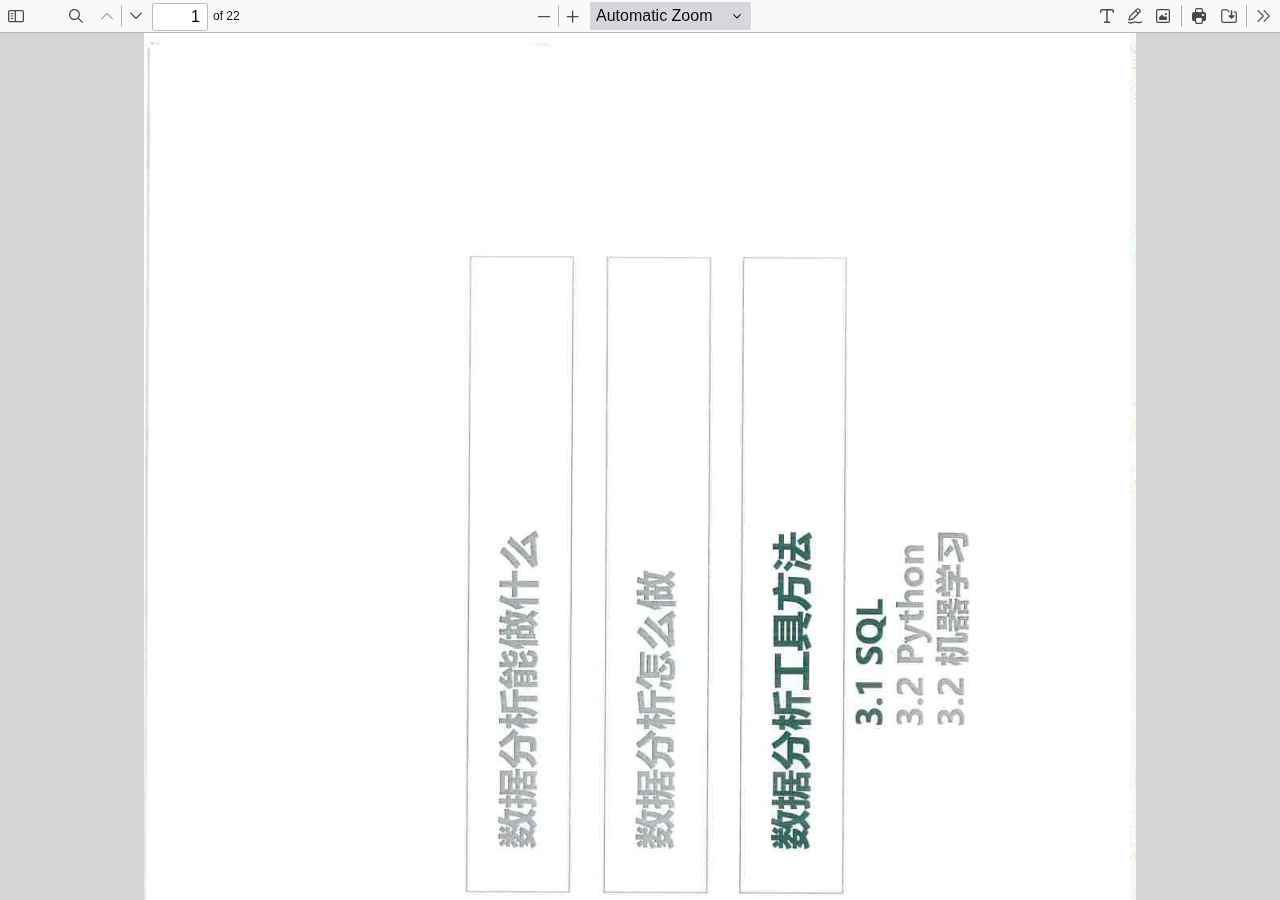
<file: pdf/index.html>
<html lang="en">
<head>
    <meta charset="UTF-8">
    <meta name="viewport" content="width=device-width, initial-scale=1.0">
    <title>Document</title>
    <style>
        body,html{
            margin: 0;
            width: 100%;
            height: 100%;
        }
        iframe{
            width: 100%;
            height: 100vh;
        }
    </style>
</head>
<body>
    <iframe id="pdf-container" src="" frameborder="0"></iframe>
    <script >
        window.onload = function(){
            var pdfContainer = document.getElementById('pdf-container');
            pdfContainer.src = `./web/viewer.html?file=${encodeURIComponent("/pdf/test.pdf")}`
        }
        
    </script>
</body>
</html>
</file>
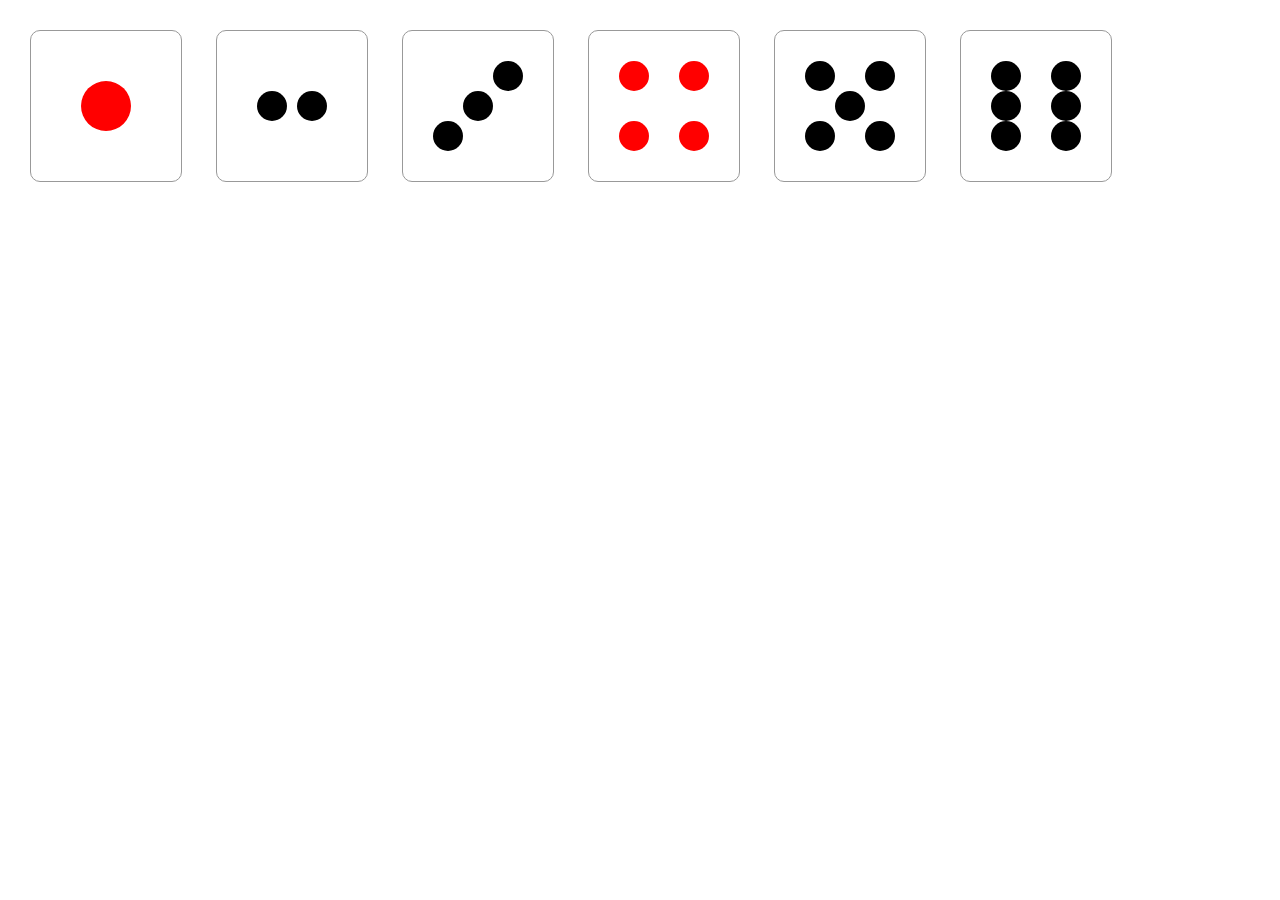
<file: rollDice/index.html>
<!DOCTYPE html>
<html lang="en">
<head>
    <meta charset="UTF-8">
    <meta name="viewport" content="width=device-width, initial-scale=1.0">
    <title>roll the dice</title>
    <link rel="stylesheet" href="./style.css" />
</head>
<body>
    <div class="container">
        <div class="dice-container">
            <div class="dice-dot-one"></div>
        </div>
        <div class="dice-container">
            <div class="dice-dot-two"></div>
            <div class="dice-dot-two" style="left:80px"></div>
        </div>
        <div class="dice-container">
            <div class="dice-dot-three" style="left:90px;"></div>
            <div class="dice-dot-three" style="left:60px;top:60px;"></div>
            <div class="dice-dot-three" style="top:90px;"></div>
        </div>
        <div class="dice-container">
            <div class="dice-dot-four"></div>
            <div class="dice-dot-four" style="left:90px;"></div>
            <div class="dice-dot-four" style="top:90px;"></div>
            <div class="dice-dot-four" style="top:90px;left:90px;"></div>
        </div>
        <div class="dice-container">
            <div class="dice-dot-five"></div>
            <div class="dice-dot-five" style="left:90px;"></div>
            <div class="dice-dot-five" style="left:60px;top:60px;"></div>
            <div class="dice-dot-five" style="top:90px;"></div>
            <div class="dice-dot-five" style="top:90px;left:90px;"></div>
        </div>
        <div class="dice-container">
            <div class="dice-dot-six"></div>
            <div class="dice-dot-six" style="left:90px;"></div>
            <div class="dice-dot-six" style="top:60px;"></div>
            <div class="dice-dot-six" style="left:90px;top:60px;"></div>
            <div class="dice-dot-six" style="top:90px;"></div>
            <div class="dice-dot-six" style="left:90px;top:90px;"></div>
        </div>
    </div>
</body>
</html>
</file>
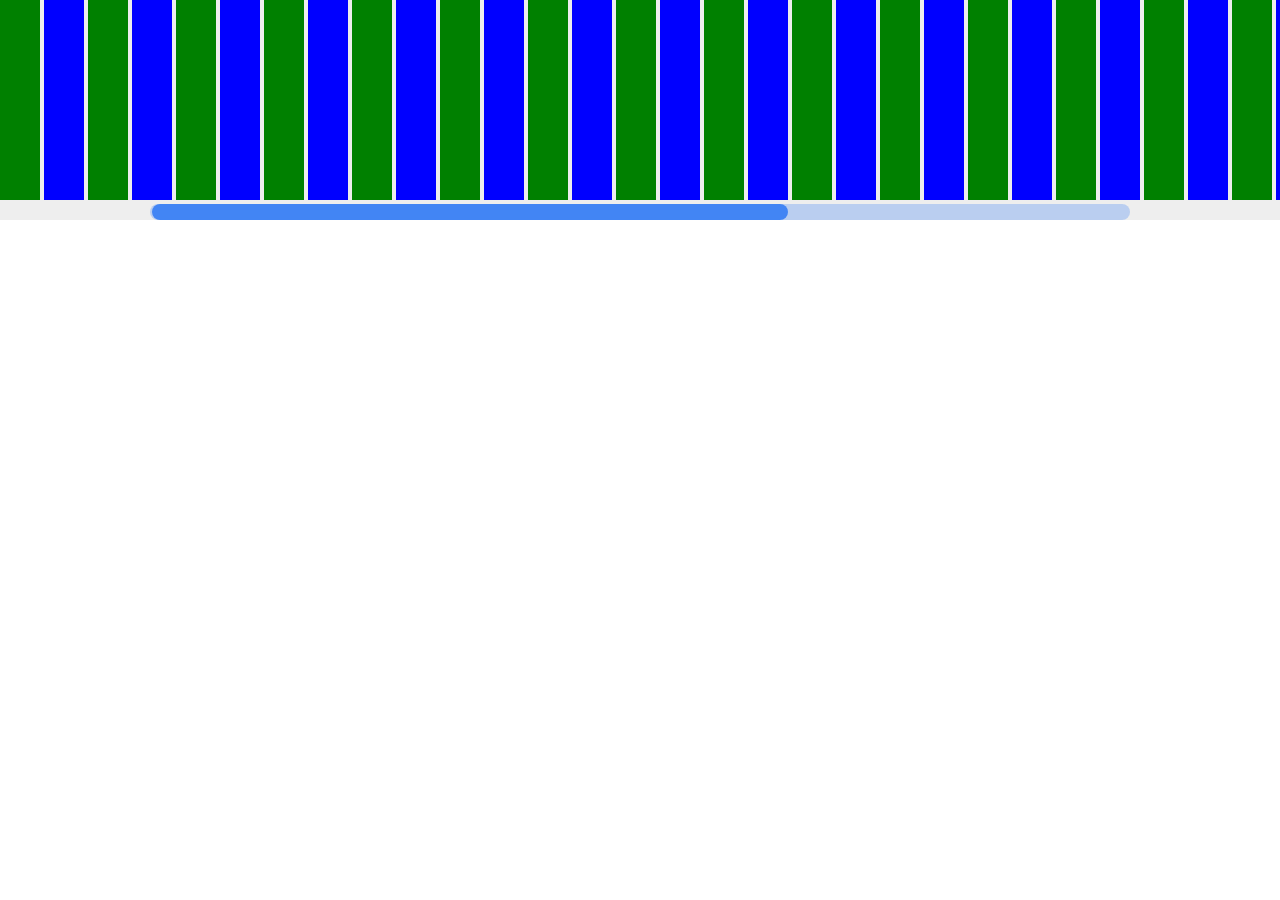
<file: scrollstyle/index.html>
<!DOCTYPE html>
<html lang="en">

<head>
    <meta charset="UTF-8">
    <meta name="viewport"
        content="width=device-width, initial-scale=1.0,user-scalable=no,maximum-scale=1,minimum-scale=1">

    <meta http-equiv="Cache-Control" content="no-cache, no-store, must-revalidate">
    <meta http-equiv="Pragma" content="no-cache">
    <meta http-equiv="Expires" content="0">
    <title>滚动条样式调试</title>
    <link rel="stylesheet" href="./style.css?t=123456" />
</head>

<body>

    <div class="body-container">
        <div class="scroll-container-wrap">
            <div class="scroll-container" id="scroll-container-id">
                <div class="scroll-line">
                    <div class="scroll-line-item"></div>
                    <div class="scroll-line-item"></div>
                    <div class="scroll-line-item"></div>
                    <div class="scroll-line-item"></div>
                    <div class="scroll-line-item"></div>
                    <div class="scroll-line-item"></div>
                    <div class="scroll-line-item"></div>
                    <div class="scroll-line-item"></div>
                    <div class="scroll-line-item"></div>
                    <div class="scroll-line-item"></div>
                    <div class="scroll-line-item"></div>
                    <div class="scroll-line-item"></div>
                    <div class="scroll-line-item"></div>
                    <div class="scroll-line-item"></div>
                    <div class="scroll-line-item"></div>
                    <div class="scroll-line-item"></div>
                    <div class="scroll-line-item"></div>
                    <div class="scroll-line-item"></div>
                    <div class="scroll-line-item"></div>
                    <div class="scroll-line-item"></div>
                    <div class="scroll-line-item"></div>
                    <div class="scroll-line-item"></div>
                    <div class="scroll-line-item"></div>
                    <div class="scroll-line-item"></div>
                    <div class="scroll-line-item"></div>
                    <div class="scroll-line-item"></div>
                    <div class="scroll-line-item"></div>
                    <div class="scroll-line-item"></div>
                    <div class="scroll-line-item"></div>
                    <div class="scroll-line-item"></div>
    
                </div>
            </div>
        </div>
        
    </div>

    <script src="./simpleScrollBar.min.js"></script>
    <script type="text/javascript">
        window.onload = function () {
            new SimpleBar(document.getElementById('scroll-container-id'),{
                autoHide:false,
            });
        }
    </script>

</body>

</html>
</file>
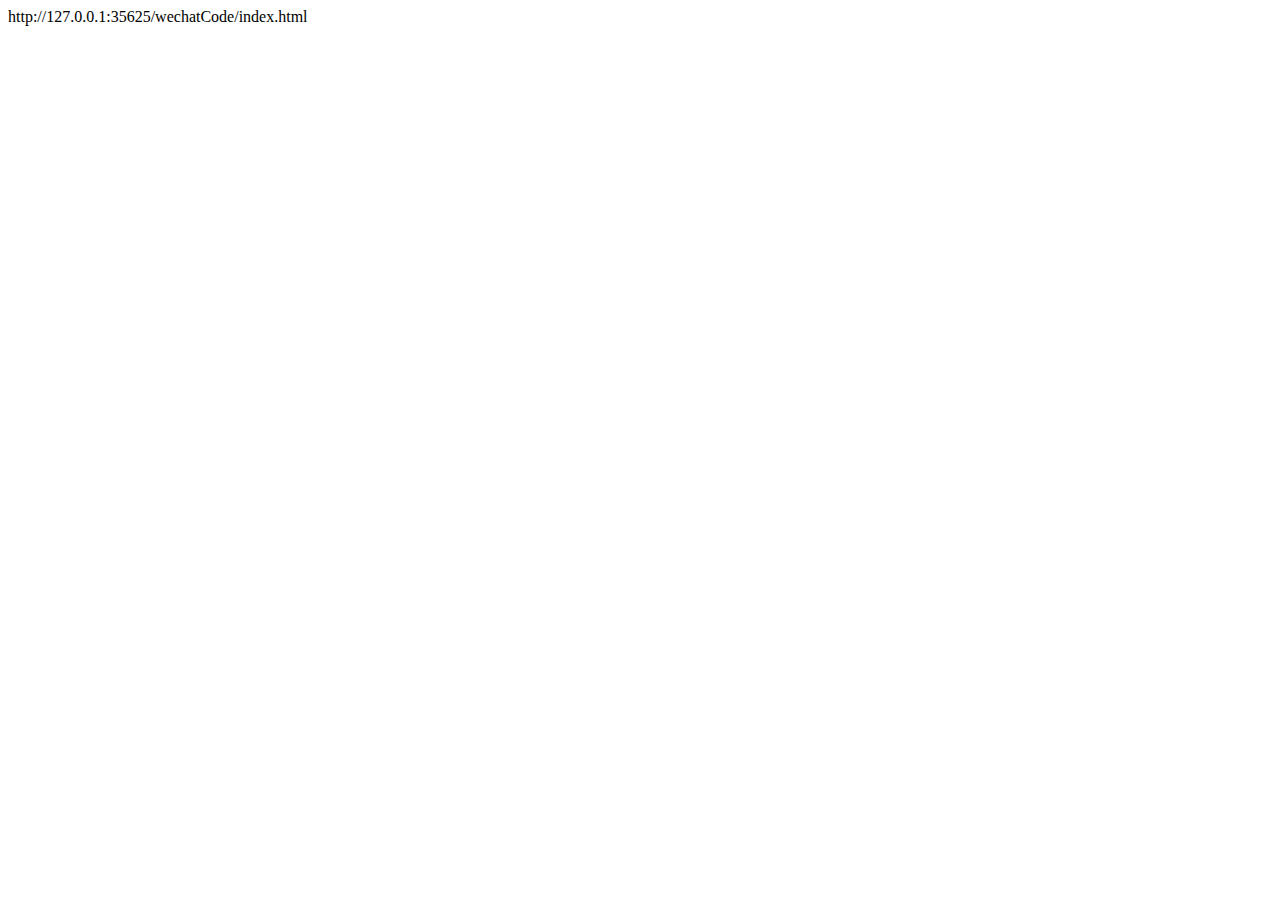
<file: wechatCode/index.html>
<html lang="en">
<head>
    <meta charset="UTF-8">
    <meta http-equiv="X-UA-Compatible" content="IE=edge">
    <meta name="viewport" content="width=device-width, initial-scale=1.0">
    <title>Document</title>
</head>
<body>
    <div id="root"></div>
    <script>
        window.onload = function(){
            var dom = document.getElementById("root")
            dom.innerHTML = location.href
        }
    </script>
</body>
</html>
</file>
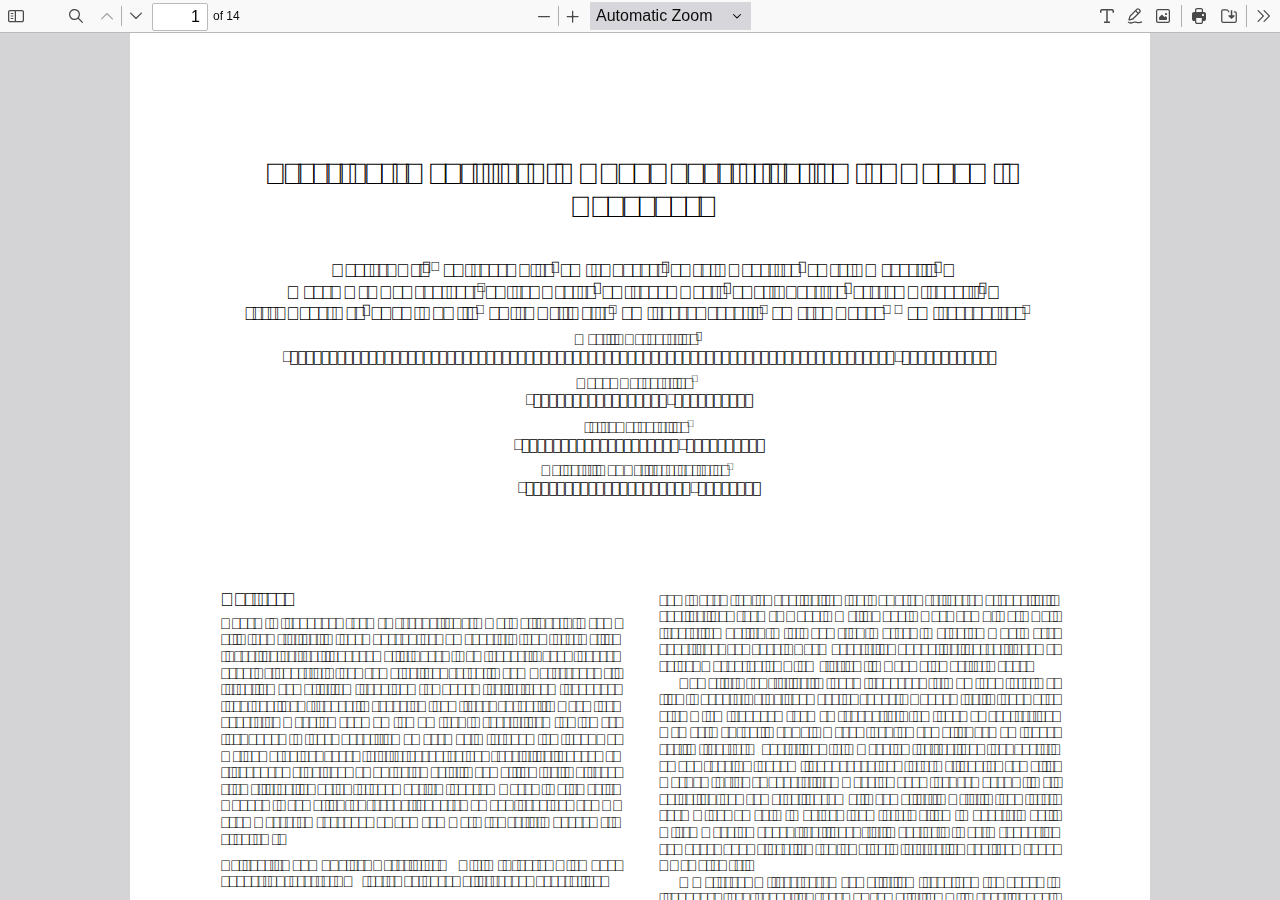
<file: pdf/web/viewer.html>
﻿<!DOCTYPE html>
<!--
Copyright 2012 Mozilla Foundation

Licensed under the Apache License, Version 2.0 (the "License");
you may not use this file except in compliance with the License.
You may obtain a copy of the License at

    http://www.apache.org/licenses/LICENSE-2.0

Unless required by applicable law or agreed to in writing, software
distributed under the License is distributed on an "AS IS" BASIS,
WITHOUT WARRANTIES OR CONDITIONS OF ANY KIND, either express or implied.
See the License for the specific language governing permissions and
limitations under the License.

Adobe CMap resources are covered by their own copyright but the same license:

    Copyright 1990-2015 Adobe Systems Incorporated.

See https://github.com/adobe-type-tools/cmap-resources
-->
<html dir="ltr" mozdisallowselectionprint>

<head>
  <meta charset="utf-8">
  <meta name="viewport" content="width=device-width, initial-scale=1, maximum-scale=1">
  <meta name="google" content="notranslate">
  <title>PDF.js viewer</title>

  <!-- This snippet is used in production (included from viewer.html) -->
  <link rel="resource" type="application/l10n" href="locale/locale.json">
  <script>
    function compatibilityMethod() {
      if (!Promise.withResolvers) {
        Promise.withResolvers = function () {
          let resolve
          let reject
          const promise = new Promise((res, rej) => {
            resolve = res
            reject = rej
          })

          return { promise, resolve, reject }
        }
      }
    }
    compatibilityMethod()
  </script>
  <script src="../build/pdf.mjs" type="module"></script>

  <link rel="stylesheet" href="viewer.css">

  <script src="viewer.mjs" type="module"></script>
</head>

<body tabindex="1">
  <div id="outerContainer">

    <div id="sidebarContainer">
      <div id="toolbarSidebar">
        <div id="toolbarSidebarLeft">
          <div id="sidebarViewButtons" class="splitToolbarButton toggled" role="radiogroup">
            <button id="viewThumbnail" class="toolbarButton toggled" title="Show Thumbnails" tabindex="2"
              data-l10n-id="pdfjs-thumbs-button" role="radio" aria-checked="true" aria-controls="thumbnailView">
              <span data-l10n-id="pdfjs-thumbs-button-label">Thumbnails</span>
            </button>
            <button id="viewOutline" class="toolbarButton"
              title="Show Document Outline (double-click to expand/collapse all items)" tabindex="3"
              data-l10n-id="pdfjs-document-outline-button" role="radio" aria-checked="false"
              aria-controls="outlineView">
              <span data-l10n-id="pdfjs-document-outline-button-label">Document Outline</span>
            </button>
            <button id="viewAttachments" class="toolbarButton" title="Show Attachments" tabindex="4"
              data-l10n-id="pdfjs-attachments-button" role="radio" aria-checked="false" aria-controls="attachmentsView">
              <span data-l10n-id="pdfjs-attachments-button-label">Attachments</span>
            </button>
            <button id="viewLayers" class="toolbarButton"
              title="Show Layers (double-click to reset all layers to the default state)" tabindex="5"
              data-l10n-id="pdfjs-layers-button" role="radio" aria-checked="false" aria-controls="layersView">
              <span data-l10n-id="pdfjs-layers-button-label">Layers</span>
            </button>
          </div>
        </div>

        <div id="toolbarSidebarRight">
          <div id="outlineOptionsContainer">
            <div class="verticalToolbarSeparator"></div>

            <button id="currentOutlineItem" class="toolbarButton" disabled="disabled" title="Find Current Outline Item"
              tabindex="6" data-l10n-id="pdfjs-current-outline-item-button">
              <span data-l10n-id="pdfjs-current-outline-item-button-label">Current Outline Item</span>
            </button>
          </div>
        </div>
      </div>
      <div id="sidebarContent">
        <div id="thumbnailView">
        </div>
        <div id="outlineView" class="hidden">
        </div>
        <div id="attachmentsView" class="hidden">
        </div>
        <div id="layersView" class="hidden">
        </div>
      </div>
      <div id="sidebarResizer"></div>
    </div> <!-- sidebarContainer -->

    <div id="mainContainer">
      <div class="findbar hidden doorHanger" id="findbar">
        <div id="findbarInputContainer">
          <span class="loadingInput end">
            <input id="findInput" class="toolbarField" title="Find" placeholder="Find in document…" tabindex="91"
              data-l10n-id="pdfjs-find-input" aria-invalid="false">
          </span>
          <div class="splitToolbarButton">
            <button id="findPrevious" class="toolbarButton" title="Find the previous occurrence of the phrase"
              tabindex="92" data-l10n-id="pdfjs-find-previous-button">
              <span data-l10n-id="pdfjs-find-previous-button-label">Previous</span>
            </button>
            <div class="splitToolbarButtonSeparator"></div>
            <button id="findNext" class="toolbarButton" title="Find the next occurrence of the phrase" tabindex="93"
              data-l10n-id="pdfjs-find-next-button">
              <span data-l10n-id="pdfjs-find-next-button-label">Next</span>
            </button>
          </div>
        </div>

        <div id="findbarOptionsOneContainer">
          <input type="checkbox" id="findHighlightAll" class="toolbarField" tabindex="94">
          <label for="findHighlightAll" class="toolbarLabel" data-l10n-id="pdfjs-find-highlight-checkbox">Highlight
            All</label>
          <input type="checkbox" id="findMatchCase" class="toolbarField" tabindex="95">
          <label for="findMatchCase" class="toolbarLabel" data-l10n-id="pdfjs-find-match-case-checkbox-label">Match
            Case</label>
        </div>
        <div id="findbarOptionsTwoContainer">
          <input type="checkbox" id="findMatchDiacritics" class="toolbarField" tabindex="96">
          <label for="findMatchDiacritics" class="toolbarLabel"
            data-l10n-id="pdfjs-find-match-diacritics-checkbox-label">Match Diacritics</label>
          <input type="checkbox" id="findEntireWord" class="toolbarField" tabindex="97">
          <label for="findEntireWord" class="toolbarLabel" data-l10n-id="pdfjs-find-entire-word-checkbox-label">Whole
            Words</label>
        </div>

        <div id="findbarMessageContainer" aria-live="polite">
          <span id="findResultsCount" class="toolbarLabel"></span>
          <span id="findMsg" class="toolbarLabel"></span>
        </div>
      </div> <!-- findbar -->

      <div class="editorParamsToolbar hidden doorHangerRight" id="editorHighlightParamsToolbar">
        <div id="highlightParamsToolbarContainer" class="editorParamsToolbarContainer">
          <div id="editorHighlightColorPicker" class="colorPicker">
            <span id="highlightColorPickerLabel" class="editorParamsLabel"
              data-l10n-id="pdfjs-editor-highlight-colorpicker-label">Highlight color</span>
          </div>
          <div id="editorHighlightThickness">
            <label for="editorFreeHighlightThickness" class="editorParamsLabel"
              data-l10n-id="pdfjs-editor-free-highlight-thickness-input">Thickness</label>
            <div class="thicknessPicker">
              <input type="range" id="editorFreeHighlightThickness" class="editorParamsSlider"
                data-l10n-id="pdfjs-editor-free-highlight-thickness-title" value="12" min="8" max="24" step="1"
                tabindex="101">
            </div>
          </div>
          <div id="editorHighlightVisibility">
            <div class="divider"></div>
            <div class="toggler">
              <label for="editorHighlightShowAll" class="editorParamsLabel"
                data-l10n-id="pdfjs-editor-highlight-show-all-button-label">Show all</label>
              <button id="editorHighlightShowAll" class="toggle-button"
                data-l10n-id="pdfjs-editor-highlight-show-all-button" aria-pressed="true" tabindex="102"></button>
            </div>
          </div>
        </div>
      </div>

      <div class="editorParamsToolbar hidden doorHangerRight" id="editorFreeTextParamsToolbar">
        <div class="editorParamsToolbarContainer">
          <div class="editorParamsSetter">
            <label for="editorFreeTextColor" class="editorParamsLabel"
              data-l10n-id="pdfjs-editor-free-text-color-input">Color</label>
            <input type="color" id="editorFreeTextColor" class="editorParamsColor" tabindex="103">
          </div>
          <div class="editorParamsSetter">
            <label for="editorFreeTextFontSize" class="editorParamsLabel"
              data-l10n-id="pdfjs-editor-free-text-size-input">Size</label>
            <input type="range" id="editorFreeTextFontSize" class="editorParamsSlider" value="10" min="5" max="100"
              step="1" tabindex="104">
          </div>
        </div>
      </div>

      <div class="editorParamsToolbar hidden doorHangerRight" id="editorInkParamsToolbar">
        <div class="editorParamsToolbarContainer">
          <div class="editorParamsSetter">
            <label for="editorInkColor" class="editorParamsLabel"
              data-l10n-id="pdfjs-editor-ink-color-input">Color</label>
            <input type="color" id="editorInkColor" class="editorParamsColor" tabindex="105">
          </div>
          <div class="editorParamsSetter">
            <label for="editorInkThickness" class="editorParamsLabel"
              data-l10n-id="pdfjs-editor-ink-thickness-input">Thickness</label>
            <input type="range" id="editorInkThickness" class="editorParamsSlider" value="1" min="1" max="20" step="1"
              tabindex="106">
          </div>
          <div class="editorParamsSetter">
            <label for="editorInkOpacity" class="editorParamsLabel"
              data-l10n-id="pdfjs-editor-ink-opacity-input">Opacity</label>
            <input type="range" id="editorInkOpacity" class="editorParamsSlider" value="100" min="1" max="100" step="1"
              tabindex="107">
          </div>
        </div>
      </div>

      <div class="editorParamsToolbar hidden doorHangerRight" id="editorStampParamsToolbar">
        <div class="editorParamsToolbarContainer">
          <button id="editorStampAddImage" class="secondaryToolbarButton" title="Add image" tabindex="108"
            data-l10n-id="pdfjs-editor-stamp-add-image-button">
            <span class="editorParamsLabel" data-l10n-id="pdfjs-editor-stamp-add-image-button-label">Add image</span>
          </button>
        </div>
      </div>

      <div id="secondaryToolbar" class="secondaryToolbar hidden doorHangerRight">
        <div id="secondaryToolbarButtonContainer">
          <button id="secondaryOpenFile" class="secondaryToolbarButton" title="Open File" tabindex="51"
            data-l10n-id="pdfjs-open-file-button">
            <span data-l10n-id="pdfjs-open-file-button-label">Open</span>
          </button>

          <button id="secondaryPrint" class="secondaryToolbarButton visibleMediumView" title="Print" tabindex="52"
            data-l10n-id="pdfjs-print-button">
            <span data-l10n-id="pdfjs-print-button-label">Print</span>
          </button>

          <button id="secondaryDownload" class="secondaryToolbarButton visibleMediumView" title="Save" tabindex="53"
            data-l10n-id="pdfjs-save-button">
            <span data-l10n-id="pdfjs-save-button-label">Save</span>
          </button>

          <div class="horizontalToolbarSeparator"></div>

          <button id="presentationMode" class="secondaryToolbarButton" title="Switch to Presentation Mode" tabindex="54"
            data-l10n-id="pdfjs-presentation-mode-button">
            <span data-l10n-id="pdfjs-presentation-mode-button-label">Presentation Mode</span>
          </button>

          <a href="#" id="viewBookmark" class="secondaryToolbarButton" title="Current Page (View URL from Current Page)"
            tabindex="55" data-l10n-id="pdfjs-bookmark-button">
            <span data-l10n-id="pdfjs-bookmark-button-label">Current Page</span>
          </a>

          <div id="viewBookmarkSeparator" class="horizontalToolbarSeparator"></div>

          <button id="firstPage" class="secondaryToolbarButton" title="Go to First Page" tabindex="56"
            data-l10n-id="pdfjs-first-page-button">
            <span data-l10n-id="pdfjs-first-page-button-label">Go to First Page</span>
          </button>
          <button id="lastPage" class="secondaryToolbarButton" title="Go to Last Page" tabindex="57"
            data-l10n-id="pdfjs-last-page-button">
            <span data-l10n-id="pdfjs-last-page-button-label">Go to Last Page</span>
          </button>

          <div class="horizontalToolbarSeparator"></div>

          <button id="pageRotateCw" class="secondaryToolbarButton" title="Rotate Clockwise" tabindex="58"
            data-l10n-id="pdfjs-page-rotate-cw-button">
            <span data-l10n-id="pdfjs-page-rotate-cw-button-label">Rotate Clockwise</span>
          </button>
          <button id="pageRotateCcw" class="secondaryToolbarButton" title="Rotate Counterclockwise" tabindex="59"
            data-l10n-id="pdfjs-page-rotate-ccw-button">
            <span data-l10n-id="pdfjs-page-rotate-ccw-button-label">Rotate Counterclockwise</span>
          </button>

          <div class="horizontalToolbarSeparator"></div>

          <div id="cursorToolButtons" role="radiogroup">
            <button id="cursorSelectTool" class="secondaryToolbarButton toggled" title="Enable Text Selection Tool"
              tabindex="60" data-l10n-id="pdfjs-cursor-text-select-tool-button" role="radio" aria-checked="true">
              <span data-l10n-id="pdfjs-cursor-text-select-tool-button-label">Text Selection Tool</span>
            </button>
            <button id="cursorHandTool" class="secondaryToolbarButton" title="Enable Hand Tool" tabindex="61"
              data-l10n-id="pdfjs-cursor-hand-tool-button" role="radio" aria-checked="false">
              <span data-l10n-id="pdfjs-cursor-hand-tool-button-label">Hand Tool</span>
            </button>
          </div>

          <div class="horizontalToolbarSeparator"></div>

          <div id="scrollModeButtons" role="radiogroup">
            <button id="scrollPage" class="secondaryToolbarButton" title="Use Page Scrolling" tabindex="62"
              data-l10n-id="pdfjs-scroll-page-button" role="radio" aria-checked="false">
              <span data-l10n-id="pdfjs-scroll-page-button-label">Page Scrolling</span>
            </button>
            <button id="scrollVertical" class="secondaryToolbarButton toggled" title="Use Vertical Scrolling"
              tabindex="63" data-l10n-id="pdfjs-scroll-vertical-button" role="radio" aria-checked="true">
              <span data-l10n-id="pdfjs-scroll-vertical-button-label">Vertical Scrolling</span>
            </button>
            <button id="scrollHorizontal" class="secondaryToolbarButton" title="Use Horizontal Scrolling" tabindex="64"
              data-l10n-id="pdfjs-scroll-horizontal-button" role="radio" aria-checked="false">
              <span data-l10n-id="pdfjs-scroll-horizontal-button-label">Horizontal Scrolling</span>
            </button>
            <button id="scrollWrapped" class="secondaryToolbarButton" title="Use Wrapped Scrolling" tabindex="65"
              data-l10n-id="pdfjs-scroll-wrapped-button" role="radio" aria-checked="false">
              <span data-l10n-id="pdfjs-scroll-wrapped-button-label">Wrapped Scrolling</span>
            </button>
          </div>

          <div class="horizontalToolbarSeparator"></div>

          <div id="spreadModeButtons" role="radiogroup">
            <button id="spreadNone" class="secondaryToolbarButton toggled" title="Do not join page spreads"
              tabindex="66" data-l10n-id="pdfjs-spread-none-button" role="radio" aria-checked="true">
              <span data-l10n-id="pdfjs-spread-none-button-label">No Spreads</span>
            </button>
            <button id="spreadOdd" class="secondaryToolbarButton"
              title="Join page spreads starting with odd-numbered pages" tabindex="67"
              data-l10n-id="pdfjs-spread-odd-button" role="radio" aria-checked="false">
              <span data-l10n-id="pdfjs-spread-odd-button-label">Odd Spreads</span>
            </button>
            <button id="spreadEven" class="secondaryToolbarButton"
              title="Join page spreads starting with even-numbered pages" tabindex="68"
              data-l10n-id="pdfjs-spread-even-button" role="radio" aria-checked="false">
              <span data-l10n-id="pdfjs-spread-even-button-label">Even Spreads</span>
            </button>
          </div>

          <div class="horizontalToolbarSeparator"></div>

          <button id="documentProperties" class="secondaryToolbarButton" title="Document Properties…" tabindex="69"
            data-l10n-id="pdfjs-document-properties-button" aria-controls="documentPropertiesDialog">
            <span data-l10n-id="pdfjs-document-properties-button-label">Document Properties…</span>
          </button>
        </div>
      </div> <!-- secondaryToolbar -->

      <div class="toolbar">
        <div id="toolbarContainer">
          <div id="toolbarViewer">
            <div id="toolbarViewerLeft">
              <button id="sidebarToggle" class="toolbarButton" title="Toggle Sidebar" tabindex="11"
                data-l10n-id="pdfjs-toggle-sidebar-button" aria-expanded="false" aria-controls="sidebarContainer">
                <span data-l10n-id="pdfjs-toggle-sidebar-button-label">Toggle Sidebar</span>
              </button>
              <div class="toolbarButtonSpacer"></div>
              <button id="viewFind" class="toolbarButton" title="Find in Document" tabindex="12"
                data-l10n-id="pdfjs-findbar-button" aria-expanded="false" aria-controls="findbar">
                <span data-l10n-id="pdfjs-findbar-button-label">Find</span>
              </button>
              <div class="splitToolbarButton hiddenSmallView">
                <button class="toolbarButton" title="Previous Page" id="previous" tabindex="13"
                  data-l10n-id="pdfjs-previous-button">
                  <span data-l10n-id="pdfjs-previous-button-label">Previous</span>
                </button>
                <div class="splitToolbarButtonSeparator"></div>
                <button class="toolbarButton" title="Next Page" id="next" tabindex="14"
                  data-l10n-id="pdfjs-next-button">
                  <span data-l10n-id="pdfjs-next-button-label">Next</span>
                </button>
              </div>
              <span class="loadingInput start">
                <input type="number" id="pageNumber" class="toolbarField" title="Page" value="1" min="1" tabindex="15"
                  data-l10n-id="pdfjs-page-input" autocomplete="off">
              </span>
              <span id="numPages" class="toolbarLabel"></span>
            </div>
            <div id="toolbarViewerRight">
              <div id="editorModeButtons" class="splitToolbarButton toggled" role="radiogroup">
                <button id="editorHighlight" class="toolbarButton" hidden="true" disabled="disabled" title="Highlight"
                  role="radio" aria-checked="false" aria-controls="editorHighlightParamsToolbar" tabindex="31"
                  data-l10n-id="pdfjs-editor-highlight-button">
                  <span data-l10n-id="pdfjs-editor-highlight-button-label">Highlight</span>
                </button>
                <button id="editorFreeText" class="toolbarButton" disabled="disabled" title="Text" role="radio"
                  aria-checked="false" aria-controls="editorFreeTextParamsToolbar" tabindex="32"
                  data-l10n-id="pdfjs-editor-free-text-button">
                  <span data-l10n-id="pdfjs-editor-free-text-button-label">Text</span>
                </button>
                <button id="editorInk" class="toolbarButton" disabled="disabled" title="Draw" role="radio"
                  aria-checked="false" aria-controls="editorInkParamsToolbar" tabindex="33"
                  data-l10n-id="pdfjs-editor-ink-button">
                  <span data-l10n-id="pdfjs-editor-ink-button-label">Draw</span>
                </button>
                <button id="editorStamp" class="toolbarButton" disabled="disabled" title="Add or edit images"
                  role="radio" aria-checked="false" aria-controls="editorStampParamsToolbar" tabindex="34"
                  data-l10n-id="pdfjs-editor-stamp-button">
                  <span data-l10n-id="pdfjs-editor-stamp-button-label">Add or edit images</span>
                </button>
              </div>

              <div id="editorModeSeparator" class="verticalToolbarSeparator"></div>

              <button id="print" class="toolbarButton hiddenMediumView" title="Print" tabindex="41"
                data-l10n-id="pdfjs-print-button">
                <span data-l10n-id="pdfjs-print-button-label">Print</span>
              </button>

              <button id="download" class="toolbarButton hiddenMediumView" title="Save" tabindex="42"
                data-l10n-id="pdfjs-save-button">
                <span data-l10n-id="pdfjs-save-button-label">Save</span>
              </button>

              <div class="verticalToolbarSeparator hiddenMediumView"></div>

              <button id="secondaryToolbarToggle" class="toolbarButton" title="Tools" tabindex="43"
                data-l10n-id="pdfjs-tools-button" aria-expanded="false" aria-controls="secondaryToolbar">
                <span data-l10n-id="pdfjs-tools-button-label">Tools</span>
              </button>
            </div>
            <div id="toolbarViewerMiddle">
              <div class="splitToolbarButton">
                <button id="zoomOut" class="toolbarButton" title="Zoom Out" tabindex="21"
                  data-l10n-id="pdfjs-zoom-out-button">
                  <span data-l10n-id="pdfjs-zoom-out-button-label">Zoom Out</span>
                </button>
                <div class="splitToolbarButtonSeparator"></div>
                <button id="zoomIn" class="toolbarButton" title="Zoom In" tabindex="22"
                  data-l10n-id="pdfjs-zoom-in-button">
                  <span data-l10n-id="pdfjs-zoom-in-button-label">Zoom In</span>
                </button>
              </div>
              <span id="scaleSelectContainer" class="dropdownToolbarButton">
                <select id="scaleSelect" title="Zoom" tabindex="23" data-l10n-id="pdfjs-zoom-select">
                  <option id="pageAutoOption" title="" value="auto" selected="selected"
                    data-l10n-id="pdfjs-page-scale-auto">Automatic Zoom</option>
                  <option id="pageActualOption" title="" value="page-actual" data-l10n-id="pdfjs-page-scale-actual">
                    Actual Size</option>
                  <option id="pageFitOption" title="" value="page-fit" data-l10n-id="pdfjs-page-scale-fit">Page Fit
                  </option>
                  <option id="pageWidthOption" title="" value="page-width" data-l10n-id="pdfjs-page-scale-width">Page
                    Width</option>
                  <option id="customScaleOption" title="" value="custom" disabled="disabled" hidden="true"
                    data-l10n-id="pdfjs-page-scale-percent" data-l10n-args='{ "scale": 0 }'>0%</option>
                  <option title="" value="0.5" data-l10n-id="pdfjs-page-scale-percent" data-l10n-args='{ "scale": 50 }'>
                    50%</option>
                  <option title="" value="0.75" data-l10n-id="pdfjs-page-scale-percent"
                    data-l10n-args='{ "scale": 75 }'>75%</option>
                  <option title="" value="1" data-l10n-id="pdfjs-page-scale-percent" data-l10n-args='{ "scale": 100 }'>
                    100%</option>
                  <option title="" value="1.25" data-l10n-id="pdfjs-page-scale-percent"
                    data-l10n-args='{ "scale": 125 }'>125%</option>
                  <option title="" value="1.5" data-l10n-id="pdfjs-page-scale-percent"
                    data-l10n-args='{ "scale": 150 }'>150%</option>
                  <option title="" value="2" data-l10n-id="pdfjs-page-scale-percent" data-l10n-args='{ "scale": 200 }'>
                    200%</option>
                  <option title="" value="3" data-l10n-id="pdfjs-page-scale-percent" data-l10n-args='{ "scale": 300 }'>
                    300%</option>
                  <option title="" value="4" data-l10n-id="pdfjs-page-scale-percent" data-l10n-args='{ "scale": 400 }'>
                    400%</option>
                </select>
              </span>
            </div>
          </div>
          <div id="loadingBar">
            <div class="progress">
              <div class="glimmer">
              </div>
            </div>
          </div>
        </div>
      </div>

      <div id="viewerContainer" tabindex="0">
        <div id="viewer" class="pdfViewer"></div>
      </div>
    </div> <!-- mainContainer -->

    <div id="dialogContainer">
      <dialog id="passwordDialog">
        <div class="row">
          <label for="password" id="passwordText" data-l10n-id="pdfjs-password-label">Enter the password to open this
            PDF file:</label>
        </div>
        <div class="row">
          <input type="password" id="password" class="toolbarField">
        </div>
        <div class="buttonRow">
          <button id="passwordCancel" class="dialogButton"><span
              data-l10n-id="pdfjs-password-cancel-button">Cancel</span></button>
          <button id="passwordSubmit" class="dialogButton"><span
              data-l10n-id="pdfjs-password-ok-button">OK</span></button>
        </div>
      </dialog>
      <dialog id="documentPropertiesDialog">
        <div class="row">
          <span id="fileNameLabel" data-l10n-id="pdfjs-document-properties-file-name">File name:</span>
          <p id="fileNameField" aria-labelledby="fileNameLabel">-</p>
        </div>
        <div class="row">
          <span id="fileSizeLabel" data-l10n-id="pdfjs-document-properties-file-size">File size:</span>
          <p id="fileSizeField" aria-labelledby="fileSizeLabel">-</p>
        </div>
        <div class="separator"></div>
        <div class="row">
          <span id="titleLabel" data-l10n-id="pdfjs-document-properties-title">Title:</span>
          <p id="titleField" aria-labelledby="titleLabel">-</p>
        </div>
        <div class="row">
          <span id="authorLabel" data-l10n-id="pdfjs-document-properties-author">Author:</span>
          <p id="authorField" aria-labelledby="authorLabel">-</p>
        </div>
        <div class="row">
          <span id="subjectLabel" data-l10n-id="pdfjs-document-properties-subject">Subject:</span>
          <p id="subjectField" aria-labelledby="subjectLabel">-</p>
        </div>
        <div class="row">
          <span id="keywordsLabel" data-l10n-id="pdfjs-document-properties-keywords">Keywords:</span>
          <p id="keywordsField" aria-labelledby="keywordsLabel">-</p>
        </div>
        <div class="row">
          <span id="creationDateLabel" data-l10n-id="pdfjs-document-properties-creation-date">Creation Date:</span>
          <p id="creationDateField" aria-labelledby="creationDateLabel">-</p>
        </div>
        <div class="row">
          <span id="modificationDateLabel" data-l10n-id="pdfjs-document-properties-modification-date">Modification
            Date:</span>
          <p id="modificationDateField" aria-labelledby="modificationDateLabel">-</p>
        </div>
        <div class="row">
          <span id="creatorLabel" data-l10n-id="pdfjs-document-properties-creator">Creator:</span>
          <p id="creatorField" aria-labelledby="creatorLabel">-</p>
        </div>
        <div class="separator"></div>
        <div class="row">
          <span id="producerLabel" data-l10n-id="pdfjs-document-properties-producer">PDF Producer:</span>
          <p id="producerField" aria-labelledby="producerLabel">-</p>
        </div>
        <div class="row">
          <span id="versionLabel" data-l10n-id="pdfjs-document-properties-version">PDF Version:</span>
          <p id="versionField" aria-labelledby="versionLabel">-</p>
        </div>
        <div class="row">
          <span id="pageCountLabel" data-l10n-id="pdfjs-document-properties-page-count">Page Count:</span>
          <p id="pageCountField" aria-labelledby="pageCountLabel">-</p>
        </div>
        <div class="row">
          <span id="pageSizeLabel" data-l10n-id="pdfjs-document-properties-page-size">Page Size:</span>
          <p id="pageSizeField" aria-labelledby="pageSizeLabel">-</p>
        </div>
        <div class="separator"></div>
        <div class="row">
          <span id="linearizedLabel" data-l10n-id="pdfjs-document-properties-linearized">Fast Web View:</span>
          <p id="linearizedField" aria-labelledby="linearizedLabel">-</p>
        </div>
        <div class="buttonRow">
          <button id="documentPropertiesClose" class="dialogButton"><span
              data-l10n-id="pdfjs-document-properties-close-button">Close</span></button>
        </div>
      </dialog>
      <dialog class="dialog altText" id="altTextDialog" aria-labelledby="dialogLabel"
        aria-describedby="dialogDescription">
        <div id="altTextContainer" class="mainContainer">
          <div id="overallDescription">
            <span id="dialogLabel" data-l10n-id="pdfjs-editor-alt-text-dialog-label" class="title">Choose an
              option</span>
            <span id="dialogDescription" data-l10n-id="pdfjs-editor-alt-text-dialog-description">
              Alt text (alternative text) helps when people can’t see the image or when it doesn’t load.
            </span>
          </div>
          <div id="addDescription">
            <div class="radio">
              <div class="radioButton">
                <input type="radio" id="descriptionButton" name="altTextOption" tabindex="0"
                  aria-describedby="descriptionAreaLabel" checked>
                <label for="descriptionButton" data-l10n-id="pdfjs-editor-alt-text-add-description-label">Add a
                  description</label>
              </div>
              <div class="radioLabel">
                <span id="descriptionAreaLabel" data-l10n-id="pdfjs-editor-alt-text-add-description-description">
                  Aim for 1-2 sentences that describe the subject, setting, or actions.
                </span>
              </div>
            </div>
            <div class="descriptionArea">
              <textarea id="descriptionTextarea"
                placeholder="For example, “A young man sits down at a table to eat a meal”"
                aria-labelledby="descriptionAreaLabel" data-l10n-id="pdfjs-editor-alt-text-textarea"
                tabindex="0"></textarea>
            </div>
          </div>
          <div id="markAsDecorative">
            <div class="radio">
              <div class="radioButton">
                <input type="radio" id="decorativeButton" name="altTextOption" aria-describedby="decorativeLabel">
                <label for="decorativeButton" data-l10n-id="pdfjs-editor-alt-text-mark-decorative-label">Mark as
                  decorative</label>
              </div>
              <div class="radioLabel">
                <span id="decorativeLabel" data-l10n-id="pdfjs-editor-alt-text-mark-decorative-description">
                  This is used for ornamental images, like borders or watermarks.
                </span>
              </div>
            </div>
          </div>
          <div id="buttons">
            <button id="altTextCancel" class="secondaryButton" tabindex="0"><span
                data-l10n-id="pdfjs-editor-alt-text-cancel-button">Cancel</span></button>
            <button id="altTextSave" class="primaryButton" tabindex="0"><span
                data-l10n-id="pdfjs-editor-alt-text-save-button">Save</span></button>
          </div>
        </div>
      </dialog>
      <dialog id="printServiceDialog" style="min-width: 200px;">
        <div class="row">
          <span data-l10n-id="pdfjs-print-progress-message">Preparing document for printing…</span>
        </div>
        <div class="row">
          <progress value="0" max="100"></progress>
          <span data-l10n-id="pdfjs-print-progress-percent" data-l10n-args='{ "progress": 0 }'
            class="relative-progress">0%</span>
        </div>
        <div class="buttonRow">
          <button id="printCancel" class="dialogButton"><span
              data-l10n-id="pdfjs-print-progress-close-button">Cancel</span></button>
        </div>
      </dialog>
    </div> <!-- dialogContainer -->

  </div> <!-- outerContainer -->
  <div id="printContainer"></div>
</body>

</html>
</file>
<file: rollDice/style.css>
body,
html {
    width: 100%;
    height: 100%;
    margin: 0;
    padding: 0;
}

.container {
    width: 100%;
    padding: 30px;
}


.dice-container {
    width: 150px;
    height: 150px;
    border-radius: 10px;
    border: 1px solid #999;
    position: relative;
    display: inline-block;
    margin-right: 30px;
}

.dice-container .dice-dot-one {
    width: 50px;
    height: 50px;
    border-radius: 50px;
    background-color: red;
    position: absolute;
    left: 50px;
    top: 50px;
}

.dice-container .dice-dot-two {
    width: 30px;
    height: 30px;
    border-radius: 30px;
    background-color:black;
    position: absolute;
    left: 40px;
    top: 60px;
}
.dice-container .dice-dot-three {
    width: 30px;
    height: 30px;
    border-radius: 30px;
    background-color:black;
    position: absolute;
    left: 30px;
    top: 30px;
}
.dice-container .dice-dot-four {
    width: 30px;
    height: 30px;
    border-radius: 30px;
    background-color:red;
    position: absolute;
    left: 30px;
    top: 30px;
}
.dice-container .dice-dot-five {
    width: 30px;
    height: 30px;
    border-radius: 30px;
    background-color:black;
    position: absolute;
    left: 30px;
    top: 30px;
}
.dice-container .dice-dot-six {
    width: 30px;
    height: 30px;
    border-radius: 30px;
    background-color:black;
    position: absolute;
    left: 30px;
    top: 30px;
}
</file>
<file: scrollstyle/style.css>
body,
html {
    width: 100%;
    height: 100%;
    margin: 0;
    padding: 0;
    position: relative;
}

.body-container {
    width: 100%;
    height: 100%;
    position: absolute;
    left: 0;
    top: 0;
}
.scroll-container-wrap{
  width: 100%;
  height: 220px;
  overflow: hidden;
}

.scroll-container {
    width: 100%;
    height: 250px;
    overflow-x: auto;
    overflow-y: hidden;
    background-color: #eee;
    -webkit-overflow-scrolling: auto;
}



.scroll-line {
    width: 1500px;
    height: 200px;
}

.scroll-line-item {
    width: 40px;
    height: 200px;
    display: inline-block;
    vertical-align: middle;
    background-color: blue;
}

.scroll-line-item:nth-child(odd) {
    background-color: green;
}


#scroll-container-id .simplebar-track {
    left: 150px;
    right: 150px;
    background-color: rgba(66, 133, 244, 0.3);
    height: 16px;
    border-radius: 16px;
    bottom: 30px;

}

#scroll-container-id .simplebar-scrollbar {
    top: 0;
}

#scroll-container-id .simplebar-scrollbar:before {
    background-color: #4285f4;
    opacity: 1;
    height: 16px;
    border-radius: 16px;

}



[data-simplebar] {
    position: relative;
    flex-direction: column;
    flex-wrap: wrap;
    justify-content: flex-start;
    align-content: flex-start;
    align-items: flex-start;
  }
  
  .simplebar-wrapper {
    overflow: hidden;
    width: inherit;
    height: inherit;
    max-width: inherit;
    max-height: inherit;
  }
  
  .simplebar-mask {
    direction: inherit;
    position: absolute;
    overflow: hidden;
    padding: 0;
    margin: 0;
    left: 0;
    top: 0;
    bottom: 0;
    right: 0;
    width: auto !important;
    height: auto !important;
    z-index: 0;
  }
  
  .simplebar-offset {
    direction: inherit !important;
    box-sizing: inherit !important;
    resize: none !important;
    position: absolute;
    top: 0;
    left: 0;
    bottom: 0;
    right: 0;
    padding: 0;
    margin: 0;
    -webkit-overflow-scrolling: touch;
  }
  
  .simplebar-content-wrapper {
    direction: inherit;
    box-sizing: border-box !important;
    position: relative;
    display: block;
    height: 100%; /* Required for horizontal native scrollbar to not appear if parent is taller than natural height */
    width: auto;
    max-width: 100%; /* Not required for horizontal scroll to trigger */
    max-height: 100%; /* Needed for vertical scroll to trigger */
    scrollbar-width: none;
    -ms-overflow-style: none;
  }
  
  .simplebar-content-wrapper::-webkit-scrollbar,
  .simplebar-hide-scrollbar::-webkit-scrollbar {
    width: 0;
    height: 0;
  }
  
  .simplebar-content:before,
  .simplebar-content:after {
    content: ' ';
    display: table;
  }
  
  .simplebar-placeholder {
    max-height: 100%;
    max-width: 100%;
    width: 100%;
    pointer-events: none;
  }
  
  .simplebar-height-auto-observer-wrapper {
    box-sizing: inherit !important;
    height: 100%;
    width: 100%;
    max-width: 1px;
    position: relative;
    float: left;
    max-height: 1px;
    overflow: hidden;
    z-index: -1;
    padding: 0;
    margin: 0;
    pointer-events: none;
    flex-grow: inherit;
    flex-shrink: 0;
    flex-basis: 0;
  }
  
  .simplebar-height-auto-observer {
    box-sizing: inherit;
    display: block;
    opacity: 0;
    position: absolute;
    top: 0;
    left: 0;
    height: 1000%;
    width: 1000%;
    min-height: 1px;
    min-width: 1px;
    overflow: hidden;
    pointer-events: none;
    z-index: -1;
  }
  
  .simplebar-track {
    z-index: 1;
    position: absolute;
    right: 0;
    bottom: 0;
    pointer-events: none;
    overflow: hidden;
  }
  
  [data-simplebar].simplebar-dragging .simplebar-content {
    pointer-events: none;
    user-select: none;
    -webkit-user-select: none;
  }
  
  [data-simplebar].simplebar-dragging .simplebar-track {
    pointer-events: all;
  }
  
  .simplebar-scrollbar {
    position: absolute;
    left: 0;
    right: 0;
    min-height: 10px;
  }
  
  .simplebar-scrollbar:before {
    position: absolute;
    content: '';
    background: black;
    border-radius: 7px;
    left: 2px;
    right: 2px;
    opacity: 0;
    transition: opacity 0.2s linear;
  }
  
  .simplebar-scrollbar.simplebar-visible:before {
    /* When hovered, remove all transitions from drag handle */
    opacity: 0.5;
    transition: opacity 0s linear;
  }
  
  .simplebar-track.simplebar-vertical {
    top: 0;
    width: 11px;
  }
  
  .simplebar-track.simplebar-vertical .simplebar-scrollbar:before {
    top: 2px;
    bottom: 2px;
  }
  
  .simplebar-track.simplebar-horizontal {
    left: 0;
    height: 11px;
  }
  
  .simplebar-track.simplebar-horizontal .simplebar-scrollbar:before {
    height: 100%;
    left: 2px;
    right: 2px;
  }
  
  .simplebar-track.simplebar-horizontal .simplebar-scrollbar {
    right: auto;
    left: 0;
    top: 2px;
    height: 7px;
    min-height: 0;
    min-width: 10px;
    width: auto;
  }
  
  /* Rtl support */
  [data-simplebar-direction='rtl'] .simplebar-track.simplebar-vertical {
    right: auto;
    left: 0;
  }
  
  .hs-dummy-scrollbar-size {
    direction: rtl;
    position: fixed;
    opacity: 0;
    visibility: hidden;
    height: 500px;
    width: 500px;
    overflow-y: hidden;
    overflow-x: scroll;
  }
  
  .simplebar-hide-scrollbar {
    position: fixed;
    left: 0;
    visibility: hidden;
    overflow-y: scroll;
    scrollbar-width: none;
    -ms-overflow-style: none;
  }
</file>
<file: pdf/web/viewer.css>
/* Copyright 2014 Mozilla Foundation
 *
 * Licensed under the Apache License, Version 2.0 (the "License");
 * you may not use this file except in compliance with the License.
 * You may obtain a copy of the License at
 *
 *     http://www.apache.org/licenses/LICENSE-2.0
 *
 * Unless required by applicable law or agreed to in writing, software
 * distributed under the License is distributed on an "AS IS" BASIS,
 * WITHOUT WARRANTIES OR CONDITIONS OF ANY KIND, either express or implied.
 * See the License for the specific language governing permissions and
 * limitations under the License.
 */

.dialog{
  --dialog-bg-color:white;
  --dialog-border-color:white;
  --dialog-shadow:0 2px 14px 0 rgb(58 57 68 / 0.2);
  --text-primary-color:#15141a;
  --text-secondary-color:#5b5b66;
  --hover-filter:brightness(0.9);
  --focus-ring-color:#0060df;
  --focus-ring-outline:2px solid var(--focus-ring-color);

  --textarea-border-color:#8f8f9d;
  --textarea-bg-color:white;
  --textarea-fg-color:var(--text-secondary-color);

  --radio-bg-color:#f0f0f4;
  --radio-checked-bg-color:#fbfbfe;
  --radio-border-color:#8f8f9d;
  --radio-checked-border-color:#0060df;

  --button-secondary-bg-color:#f0f0f4;
  --button-secondary-fg-color:var(--text-primary-color);
  --button-secondary-border-color:var(--button-secondary-bg-color);
  --button-secondary-hover-bg-color:var(--button-secondary-bg-color);
  --button-secondary-hover-fg-color:var(--button-secondary-fg-color);
  --button-secondary-hover-border-color:var(--button-secondary-hover-bg-color);

  --button-primary-bg-color:#0060df;
  --button-primary-fg-color:#fbfbfe;
  --button-primary-hover-bg-color:var(--button-primary-bg-color);
  --button-primary-hover-fg-color:var(--button-primary-fg-color);
  --button-primary-hover-border-color:var(--button-primary-hover-bg-color);

  font:message-box;
  font-size:13px;
  font-weight:400;
  line-height:150%;
  border-radius:4px;
  padding:12px 16px;
  border:1px solid var(--dialog-border-color);
  background:var(--dialog-bg-color);
  color:var(--text-primary-color);
  box-shadow:var(--dialog-shadow);
}

@media (prefers-color-scheme: dark){

:where(html:not(.is-light)) .dialog{
    --dialog-bg-color:#1c1b22;
    --dialog-border-color:#1c1b22;
    --dialog-shadow:0 2px 14px 0 #15141a;
    --text-primary-color:#fbfbfe;
    --text-secondary-color:#cfcfd8;
    --focus-ring-color:#0df;
    --hover-filter:brightness(1.4);

    --textarea-bg-color:#42414d;

    --radio-bg-color:#2b2a33;
    --radio-checked-bg-color:#15141a;
    --radio-checked-border-color:#0df;

    --button-secondary-bg-color:#2b2a33;
    --button-primary-bg-color:#0df;
    --button-primary-fg-color:#15141a;
}
  }

:where(html.is-dark) .dialog{
    --dialog-bg-color:#1c1b22;
    --dialog-border-color:#1c1b22;
    --dialog-shadow:0 2px 14px 0 #15141a;
    --text-primary-color:#fbfbfe;
    --text-secondary-color:#cfcfd8;
    --focus-ring-color:#0df;
    --hover-filter:brightness(1.4);

    --textarea-bg-color:#42414d;

    --radio-bg-color:#2b2a33;
    --radio-checked-bg-color:#15141a;
    --radio-checked-border-color:#0df;

    --button-secondary-bg-color:#2b2a33;
    --button-primary-bg-color:#0df;
    --button-primary-fg-color:#15141a;
}

@media screen and (forced-colors: active){

.dialog{
    --dialog-bg-color:Canvas;
    --dialog-border-color:CanvasText;
    --dialog-shadow:none;
    --text-primary-color:CanvasText;
    --text-secondary-color:CanvasText;
    --hover-filter:none;
    --focus-ring-color:ButtonBorder;

    --textarea-border-color:ButtonBorder;
    --textarea-bg-color:Field;
    --textarea-fg-color:ButtonText;

    --radio-bg-color:ButtonFace;
    --radio-checked-bg-color:ButtonFace;
    --radio-border-color:ButtonText;
    --radio-checked-border-color:ButtonText;

    --button-secondary-bg-color:ButtonFace;
    --button-secondary-fg-color:ButtonText;
    --button-secondary-border-color:ButtonText;
    --button-secondary-hover-bg-color:AccentColor;
    --button-secondary-hover-fg-color:AccentColorText;

    --button-primary-bg-color:ButtonText;
    --button-primary-fg-color:ButtonFace;
    --button-primary-hover-bg-color:AccentColor;
    --button-primary-hover-fg-color:AccentColorText;
}
  }

.dialog .mainContainer *:focus-visible{
      outline:var(--focus-ring-outline);
      outline-offset:2px;
    }

.dialog .mainContainer .radio{
      display:flex;
      flex-direction:column;
      align-items:flex-start;
      gap:4px;
    }

.dialog .mainContainer .radio > .radioButton{
        display:flex;
        gap:8px;
        align-self:stretch;
        align-items:center;
      }

.dialog .mainContainer .radio > .radioButton input{
          -webkit-appearance:none;
             -moz-appearance:none;
                  appearance:none;
          box-sizing:border-box;
          width:16px;
          height:16px;
          border-radius:50%;
          background-color:var(--radio-bg-color);
          border:1px solid var(--radio-border-color);
        }

.dialog .mainContainer .radio > .radioButton input:hover{
            filter:var(--hover-filter);
          }

.dialog .mainContainer .radio > .radioButton input:checked{
            background-color:var(--radio-checked-bg-color);
            border:4px solid var(--radio-checked-border-color);
          }

.dialog .mainContainer .radio > .radioLabel{
        display:flex;
        padding-inline-start:24px;
        align-items:flex-start;
        gap:10px;
        align-self:stretch;
      }

.dialog .mainContainer .radio > .radioLabel > span{
          flex:1 0 0;
          font-size:11px;
          color:var(--text-secondary-color);
        }

.dialog .mainContainer button{
      border-radius:4px;
      border:1px solid;
      font:menu;
      font-weight:600;
      padding:4px 16px;
      width:auto;
      height:32px;
    }

.dialog .mainContainer button:hover{
        cursor:pointer;
        filter:var(--hover-filter);
      }

.dialog .mainContainer button.secondaryButton{
        color:var(--button-secondary-fg-color);
        background-color:var(--button-secondary-bg-color);
        border-color:var(--button-secondary-border-color);
      }

.dialog .mainContainer button.secondaryButton:hover{
          color:var(--button-secondary-hover-fg-color);
          background-color:var(--button-secondary-hover-bg-color);
          border-color:var(--button-secondary-hover-border-color);
        }

.dialog .mainContainer button.primaryButton{
        color:var(--button-primary-hover-fg-color);
        background-color:var(--button-primary-hover-bg-color);
        border-color:var(--button-primary-hover-border-color);
        opacity:1;
      }

.dialog .mainContainer button.primaryButton:hover{
          color:var(--button-primary-hover-fg-color);
          background-color:var(--button-primary-hover-bg-color);
          border-color:var(--button-primary-hover-border-color);
        }

.dialog .mainContainer textarea{
      font:inherit;
      padding:8px;
      resize:none;
      margin:0;
      box-sizing:border-box;
      border-radius:4px;
      border:1px solid var(--textarea-border-color);
      background:var(--textarea-bg-color);
      color:var(--textarea-fg-color);
    }

.dialog .mainContainer textarea:focus{
        outline-offset:0;
        border-color:transparent;
      }

.dialog .mainContainer textarea:disabled{
        pointer-events:none;
        opacity:0.4;
      }

.textLayer{
  position:absolute;
  text-align:initial;
  inset:0;
  overflow:clip;
  opacity:1;
  line-height:1;
  -webkit-text-size-adjust:none;
     -moz-text-size-adjust:none;
          text-size-adjust:none;
  forced-color-adjust:none;
  transform-origin:0 0;
  caret-color:CanvasText;
  z-index:0;
}

.textLayer.highlighting{
    touch-action:none;
  }

.textLayer :is(span, br){
    color:transparent;
    position:absolute;
    white-space:pre;
    cursor:text;
    transform-origin:0% 0%;
  }

.textLayer > :not(.markedContent),
  .textLayer .markedContent span:not(.markedContent){
    z-index:1;
  }

.textLayer span.markedContent{
    top:0;
    height:0;
  }

.textLayer .highlight{
    --highlight-bg-color:rgb(180 0 170 / 0.25);
    --highlight-selected-bg-color:rgb(0 100 0 / 0.25);
    --highlight-backdrop-filter:none;
    --highlight-selected-backdrop-filter:none;

    margin:-1px;
    padding:1px;
    background-color:var(--highlight-bg-color);
    -webkit-backdrop-filter:var(--highlight-backdrop-filter);
            backdrop-filter:var(--highlight-backdrop-filter);
    border-radius:4px;
  }

@media screen and (forced-colors: active){

.textLayer .highlight{
      --highlight-bg-color:transparent;
      --highlight-selected-bg-color:transparent;
      --highlight-backdrop-filter:var(--hcm-highlight-filter);
      --highlight-selected-backdrop-filter:var(
        --hcm-highlight-selected-filter
      );
  }
    }

.textLayer .highlight.appended{
      position:initial;
    }

.textLayer .highlight.begin{
      border-radius:4px 0 0 4px;
    }

.textLayer .highlight.end{
      border-radius:0 4px 4px 0;
    }

.textLayer .highlight.middle{
      border-radius:0;
    }

.textLayer .highlight.selected{
      background-color:var(--highlight-selected-bg-color);
      -webkit-backdrop-filter:var(--highlight-selected-backdrop-filter);
              backdrop-filter:var(--highlight-selected-backdrop-filter);
    }

.textLayer ::-moz-selection{
    background:rgba(0 0 255 / 0.25);
    background:color-mix(in srgb, AccentColor, transparent 75%);
  }

.textLayer ::selection{
    background:rgba(0 0 255 / 0.25);
    background:color-mix(in srgb, AccentColor, transparent 75%);
  }

.textLayer br::-moz-selection{
    background:transparent;
  }

.textLayer br::selection{
    background:transparent;
  }

.textLayer .endOfContent{
    display:block;
    position:absolute;
    inset:100% 0 0;
    z-index:0;
    cursor:default;
    -webkit-user-select:none;
       -moz-user-select:none;
            user-select:none;
  }

.textLayer .endOfContent.active{
      top:0;
    }

.annotationLayer{
  --annotation-unfocused-field-background:url("data:image/svg+xml;charset=UTF-8,<svg width='1px' height='1px' xmlns='http://www.w3.org/2000/svg'><rect width='100%' height='100%' style='fill:rgba(0, 54, 255, 0.13);'/></svg>");
  --input-focus-border-color:Highlight;
  --input-focus-outline:1px solid Canvas;
  --input-unfocused-border-color:transparent;
  --input-disabled-border-color:transparent;
  --input-hover-border-color:black;
  --link-outline:none;

  position:absolute;
  top:0;
  left:0;
  pointer-events:none;
  transform-origin:0 0;
}

@media screen and (forced-colors: active){

.annotationLayer{
    --input-focus-border-color:CanvasText;
    --input-unfocused-border-color:ActiveText;
    --input-disabled-border-color:GrayText;
    --input-hover-border-color:Highlight;
    --link-outline:1.5px solid LinkText;
}

    .annotationLayer .textWidgetAnnotation :is(input, textarea):required, .annotationLayer .choiceWidgetAnnotation select:required, .annotationLayer .buttonWidgetAnnotation:is(.checkBox, .radioButton) input:required{
      outline:1.5px solid selectedItem;
    }

    .annotationLayer .linkAnnotation{
      outline:var(--link-outline);
    }

      .annotationLayer .linkAnnotation:hover{
        -webkit-backdrop-filter:var(--hcm-highlight-filter);
                backdrop-filter:var(--hcm-highlight-filter);
      }

      .annotationLayer .linkAnnotation > a:hover{
        opacity:0 !important;
        background:none !important;
        box-shadow:none;
      }

    .annotationLayer .popupAnnotation .popup{
      outline:calc(1.5px * var(--scale-factor)) solid CanvasText !important;
      background-color:ButtonFace !important;
      color:ButtonText !important;
    }

    .annotationLayer .highlightArea:hover::after{
      position:absolute;
      top:0;
      left:0;
      width:100%;
      height:100%;
      -webkit-backdrop-filter:var(--hcm-highlight-filter);
              backdrop-filter:var(--hcm-highlight-filter);
      content:"";
      pointer-events:none;
    }

    .annotationLayer .popupAnnotation.focused .popup{
      outline:calc(3px * var(--scale-factor)) solid Highlight !important;
    }
  }

.annotationLayer[data-main-rotation="90"] .norotate{
    transform:rotate(270deg) translateX(-100%);
  }

.annotationLayer[data-main-rotation="180"] .norotate{
    transform:rotate(180deg) translate(-100%, -100%);
  }

.annotationLayer[data-main-rotation="270"] .norotate{
    transform:rotate(90deg) translateY(-100%);
  }

.annotationLayer.disabled section,
    .annotationLayer.disabled .popup{
      pointer-events:none;
    }

.annotationLayer .annotationContent{
    position:absolute;
    width:100%;
    height:100%;
    pointer-events:none;
  }

.annotationLayer .annotationContent.freetext{
      background:transparent;
      border:none;
      inset:0;
      overflow:visible;
      white-space:nowrap;
      font:10px sans-serif;
      line-height:1.35;
      -webkit-user-select:none;
         -moz-user-select:none;
              user-select:none;
    }

.annotationLayer section{
    position:absolute;
    text-align:initial;
    pointer-events:auto;
    box-sizing:border-box;
    transform-origin:0 0;
  }

.annotationLayer section:has(div.annotationContent) canvas.annotationContent{
        display:none;
      }

.annotationLayer :is(.linkAnnotation, .buttonWidgetAnnotation.pushButton) > a{
    position:absolute;
    font-size:1em;
    top:0;
    left:0;
    width:100%;
    height:100%;
  }

.annotationLayer :is(.linkAnnotation, .buttonWidgetAnnotation.pushButton):not(.hasBorder)
    > a:hover{
    opacity:0.2;
    background-color:rgb(255 255 0);
    box-shadow:0 2px 10px rgb(255 255 0);
  }

.annotationLayer .linkAnnotation.hasBorder:hover{
    background-color:rgb(255 255 0 / 0.2);
  }

.annotationLayer .hasBorder{
    background-size:100% 100%;
  }

.annotationLayer .textAnnotation img{
    position:absolute;
    cursor:pointer;
    width:100%;
    height:100%;
    top:0;
    left:0;
  }

.annotationLayer .textWidgetAnnotation :is(input, textarea), .annotationLayer .choiceWidgetAnnotation select, .annotationLayer .buttonWidgetAnnotation:is(.checkBox, .radioButton) input{
    background-image:var(--annotation-unfocused-field-background);
    border:2px solid var(--input-unfocused-border-color);
    box-sizing:border-box;
    font:calc(9px * var(--scale-factor)) sans-serif;
    height:100%;
    margin:0;
    vertical-align:top;
    width:100%;
  }

.annotationLayer .textWidgetAnnotation :is(input, textarea):required, .annotationLayer .choiceWidgetAnnotation select:required, .annotationLayer .buttonWidgetAnnotation:is(.checkBox, .radioButton) input:required{
    outline:1.5px solid red;
  }

.annotationLayer .choiceWidgetAnnotation select option{
    padding:0;
  }

.annotationLayer .buttonWidgetAnnotation.radioButton input{
    border-radius:50%;
  }

.annotationLayer .textWidgetAnnotation textarea{
    resize:none;
  }

.annotationLayer .textWidgetAnnotation [disabled]:is(input, textarea), .annotationLayer .choiceWidgetAnnotation select[disabled], .annotationLayer .buttonWidgetAnnotation:is(.checkBox, .radioButton) input[disabled]{
    background:none;
    border:2px solid var(--input-disabled-border-color);
    cursor:not-allowed;
  }

.annotationLayer .textWidgetAnnotation :is(input, textarea):hover, .annotationLayer .choiceWidgetAnnotation select:hover, .annotationLayer .buttonWidgetAnnotation:is(.checkBox, .radioButton) input:hover{
    border:2px solid var(--input-hover-border-color);
  }

.annotationLayer .textWidgetAnnotation :is(input, textarea):hover, .annotationLayer .choiceWidgetAnnotation select:hover, .annotationLayer .buttonWidgetAnnotation.checkBox input:hover{
    border-radius:2px;
  }

.annotationLayer .textWidgetAnnotation :is(input, textarea):focus, .annotationLayer .choiceWidgetAnnotation select:focus{
    background:none;
    border:2px solid var(--input-focus-border-color);
    border-radius:2px;
    outline:var(--input-focus-outline);
  }

.annotationLayer .buttonWidgetAnnotation:is(.checkBox, .radioButton) :focus{
    background-image:none;
    background-color:transparent;
  }

.annotationLayer .buttonWidgetAnnotation.checkBox :focus{
    border:2px solid var(--input-focus-border-color);
    border-radius:2px;
    outline:var(--input-focus-outline);
  }

.annotationLayer .buttonWidgetAnnotation.radioButton :focus{
    border:2px solid var(--input-focus-border-color);
    outline:var(--input-focus-outline);
  }

.annotationLayer .buttonWidgetAnnotation.checkBox input:checked::before,
  .annotationLayer .buttonWidgetAnnotation.checkBox input:checked::after,
  .annotationLayer .buttonWidgetAnnotation.radioButton input:checked::before{
    background-color:CanvasText;
    content:"";
    display:block;
    position:absolute;
  }

.annotationLayer .buttonWidgetAnnotation.checkBox input:checked::before,
  .annotationLayer .buttonWidgetAnnotation.checkBox input:checked::after{
    height:80%;
    left:45%;
    width:1px;
  }

.annotationLayer .buttonWidgetAnnotation.checkBox input:checked::before{
    transform:rotate(45deg);
  }

.annotationLayer .buttonWidgetAnnotation.checkBox input:checked::after{
    transform:rotate(-45deg);
  }

.annotationLayer .buttonWidgetAnnotation.radioButton input:checked::before{
    border-radius:50%;
    height:50%;
    left:25%;
    top:25%;
    width:50%;
  }

.annotationLayer .textWidgetAnnotation input.comb{
    font-family:monospace;
    padding-left:2px;
    padding-right:0;
  }

.annotationLayer .textWidgetAnnotation input.comb:focus{
    width:103%;
  }

.annotationLayer .buttonWidgetAnnotation:is(.checkBox, .radioButton) input{
    -webkit-appearance:none;
       -moz-appearance:none;
            appearance:none;
  }

.annotationLayer .fileAttachmentAnnotation .popupTriggerArea{
    height:100%;
    width:100%;
  }

.annotationLayer .popupAnnotation{
    position:absolute;
    font-size:calc(9px * var(--scale-factor));
    pointer-events:none;
    width:-moz-max-content;
    width:max-content;
    max-width:45%;
    height:auto;
  }

.annotationLayer .popup{
    background-color:rgb(255 255 153);
    box-shadow:0 calc(2px * var(--scale-factor)) calc(5px * var(--scale-factor)) rgb(136 136 136);
    border-radius:calc(2px * var(--scale-factor));
    outline:1.5px solid rgb(255 255 74);
    padding:calc(6px * var(--scale-factor));
    cursor:pointer;
    font:message-box;
    white-space:normal;
    word-wrap:break-word;
    pointer-events:auto;
  }

.annotationLayer .popupAnnotation.focused .popup{
    outline-width:3px;
  }

.annotationLayer .popup *{
    font-size:calc(9px * var(--scale-factor));
  }

.annotationLayer .popup > .header{
    display:inline-block;
  }

.annotationLayer .popup > .header h1{
    display:inline;
  }

.annotationLayer .popup > .header .popupDate{
    display:inline-block;
    margin-left:calc(5px * var(--scale-factor));
    width:-moz-fit-content;
    width:fit-content;
  }

.annotationLayer .popupContent{
    border-top:1px solid rgb(51 51 51);
    margin-top:calc(2px * var(--scale-factor));
    padding-top:calc(2px * var(--scale-factor));
  }

.annotationLayer .richText > *{
    white-space:pre-wrap;
    font-size:calc(9px * var(--scale-factor));
  }

.annotationLayer .popupTriggerArea{
    cursor:pointer;
  }

.annotationLayer section svg{
    position:absolute;
    width:100%;
    height:100%;
    top:0;
    left:0;
  }

.annotationLayer .annotationTextContent{
    position:absolute;
    width:100%;
    height:100%;
    opacity:0;
    color:transparent;
    -webkit-user-select:none;
       -moz-user-select:none;
            user-select:none;
    pointer-events:none;
  }

.annotationLayer .annotationTextContent span{
      width:100%;
      display:inline-block;
    }

.annotationLayer svg.quadrilateralsContainer{
    contain:strict;
    width:0;
    height:0;
    position:absolute;
    top:0;
    left:0;
    z-index:-1;
  }

:root{
  --xfa-unfocused-field-background:url("data:image/svg+xml;charset=UTF-8,<svg width='1px' height='1px' xmlns='http://www.w3.org/2000/svg'><rect width='100%' height='100%' style='fill:rgba(0, 54, 255, 0.13);'/></svg>");
  --xfa-focus-outline:auto;
}

@media screen and (forced-colors: active){
  :root{
    --xfa-focus-outline:2px solid CanvasText;
  }
  .xfaLayer *:required{
    outline:1.5px solid selectedItem;
  }
}

.xfaLayer{
  background-color:transparent;
}

.xfaLayer .highlight{
  margin:-1px;
  padding:1px;
  background-color:rgb(239 203 237);
  border-radius:4px;
}

.xfaLayer .highlight.appended{
  position:initial;
}

.xfaLayer .highlight.begin{
  border-radius:4px 0 0 4px;
}

.xfaLayer .highlight.end{
  border-radius:0 4px 4px 0;
}

.xfaLayer .highlight.middle{
  border-radius:0;
}

.xfaLayer .highlight.selected{
  background-color:rgb(203 223 203);
}

.xfaPage{
  overflow:hidden;
  position:relative;
}

.xfaContentarea{
  position:absolute;
}

.xfaPrintOnly{
  display:none;
}

.xfaLayer{
  position:absolute;
  text-align:initial;
  top:0;
  left:0;
  transform-origin:0 0;
  line-height:1.2;
}

.xfaLayer *{
  color:inherit;
  font:inherit;
  font-style:inherit;
  font-weight:inherit;
  font-kerning:inherit;
  letter-spacing:-0.01px;
  text-align:inherit;
  text-decoration:inherit;
  box-sizing:border-box;
  background-color:transparent;
  padding:0;
  margin:0;
  pointer-events:auto;
  line-height:inherit;
}

.xfaLayer *:required{
  outline:1.5px solid red;
}

.xfaLayer div,
.xfaLayer svg,
.xfaLayer svg *{
  pointer-events:none;
}

.xfaLayer a{
  color:blue;
}

.xfaRich li{
  margin-left:3em;
}

.xfaFont{
  color:black;
  font-weight:normal;
  font-kerning:none;
  font-size:10px;
  font-style:normal;
  letter-spacing:0;
  text-decoration:none;
  vertical-align:0;
}

.xfaCaption{
  overflow:hidden;
  flex:0 0 auto;
}

.xfaCaptionForCheckButton{
  overflow:hidden;
  flex:1 1 auto;
}

.xfaLabel{
  height:100%;
  width:100%;
}

.xfaLeft{
  display:flex;
  flex-direction:row;
  align-items:center;
}

.xfaRight{
  display:flex;
  flex-direction:row-reverse;
  align-items:center;
}

:is(.xfaLeft, .xfaRight) > :is(.xfaCaption, .xfaCaptionForCheckButton){
  max-height:100%;
}

.xfaTop{
  display:flex;
  flex-direction:column;
  align-items:flex-start;
}

.xfaBottom{
  display:flex;
  flex-direction:column-reverse;
  align-items:flex-start;
}

:is(.xfaTop, .xfaBottom) > :is(.xfaCaption, .xfaCaptionForCheckButton){
  width:100%;
}

.xfaBorder{
  background-color:transparent;
  position:absolute;
  pointer-events:none;
}

.xfaWrapped{
  width:100%;
  height:100%;
}

:is(.xfaTextfield, .xfaSelect):focus{
  background-image:none;
  background-color:transparent;
  outline:var(--xfa-focus-outline);
  outline-offset:-1px;
}

:is(.xfaCheckbox, .xfaRadio):focus{
  outline:var(--xfa-focus-outline);
}

.xfaTextfield,
.xfaSelect{
  height:100%;
  width:100%;
  flex:1 1 auto;
  border:none;
  resize:none;
  background-image:var(--xfa-unfocused-field-background);
}

.xfaSelect{
  padding-inline:2px;
}

:is(.xfaTop, .xfaBottom) > :is(.xfaTextfield, .xfaSelect){
  flex:0 1 auto;
}

.xfaButton{
  cursor:pointer;
  width:100%;
  height:100%;
  border:none;
  text-align:center;
}

.xfaLink{
  width:100%;
  height:100%;
  position:absolute;
  top:0;
  left:0;
}

.xfaCheckbox,
.xfaRadio{
  width:100%;
  height:100%;
  flex:0 0 auto;
  border:none;
}

.xfaRich{
  white-space:pre-wrap;
  width:100%;
  height:100%;
}

.xfaImage{
  -o-object-position:left top;
     object-position:left top;
  -o-object-fit:contain;
     object-fit:contain;
  width:100%;
  height:100%;
}

.xfaLrTb,
.xfaRlTb,
.xfaTb{
  display:flex;
  flex-direction:column;
  align-items:stretch;
}

.xfaLr{
  display:flex;
  flex-direction:row;
  align-items:stretch;
}

.xfaRl{
  display:flex;
  flex-direction:row-reverse;
  align-items:stretch;
}

.xfaTb > div{
  justify-content:left;
}

.xfaPosition{
  position:relative;
}

.xfaArea{
  position:relative;
}

.xfaValignMiddle{
  display:flex;
  align-items:center;
}

.xfaTable{
  display:flex;
  flex-direction:column;
  align-items:stretch;
}

.xfaTable .xfaRow{
  display:flex;
  flex-direction:row;
  align-items:stretch;
}

.xfaTable .xfaRlRow{
  display:flex;
  flex-direction:row-reverse;
  align-items:stretch;
  flex:1;
}

.xfaTable .xfaRlRow > div{
  flex:1;
}

:is(.xfaNonInteractive, .xfaDisabled, .xfaReadOnly) :is(input, textarea){
  background:initial;
}

@media print{
  .xfaTextfield,
  .xfaSelect{
    background:transparent;
  }

  .xfaSelect{
    -webkit-appearance:none;
       -moz-appearance:none;
            appearance:none;
    text-indent:1px;
    text-overflow:"";
  }
}

.canvasWrapper svg{
    transform:none;
  }

.canvasWrapper svg[data-main-rotation="90"] mask,
      .canvasWrapper svg[data-main-rotation="90"] use:not(.clip, .mask){
        transform:matrix(0, 1, -1, 0, 1, 0);
      }

.canvasWrapper svg[data-main-rotation="180"] mask,
      .canvasWrapper svg[data-main-rotation="180"] use:not(.clip, .mask){
        transform:matrix(-1, 0, 0, -1, 1, 1);
      }

.canvasWrapper svg[data-main-rotation="270"] mask,
      .canvasWrapper svg[data-main-rotation="270"] use:not(.clip, .mask){
        transform:matrix(0, -1, 1, 0, 0, 1);
      }

.canvasWrapper svg.highlight{
      --blend-mode:multiply;

      position:absolute;
      mix-blend-mode:var(--blend-mode);
    }

@media screen and (forced-colors: active){

.canvasWrapper svg.highlight{
        --blend-mode:difference;
    }
      }

.canvasWrapper svg.highlight:not(.free){
        fill-rule:evenodd;
      }

.canvasWrapper svg.highlightOutline{
      position:absolute;
      mix-blend-mode:normal;
      fill-rule:evenodd;
      fill:none;
    }

.canvasWrapper svg.highlightOutline.hovered:not(.free):not(.selected){
          stroke:var(--hover-outline-color);
          stroke-width:var(--outline-width);
        }

.canvasWrapper svg.highlightOutline.selected:not(.free) .mainOutline{
            stroke:var(--outline-around-color);
            stroke-width:calc(
              var(--outline-width) + 2 * var(--outline-around-width)
            );
          }

.canvasWrapper svg.highlightOutline.selected:not(.free) .secondaryOutline{
            stroke:var(--outline-color);
            stroke-width:var(--outline-width);
          }

.canvasWrapper svg.highlightOutline.free.hovered:not(.selected){
          stroke:var(--hover-outline-color);
          stroke-width:calc(2 * var(--outline-width));
        }

.canvasWrapper svg.highlightOutline.free.selected .mainOutline{
            stroke:var(--outline-around-color);
            stroke-width:calc(
              2 * (var(--outline-width) + var(--outline-around-width))
            );
          }

.canvasWrapper svg.highlightOutline.free.selected .secondaryOutline{
            stroke:var(--outline-color);
            stroke-width:calc(2 * var(--outline-width));
          }

.toggle-button{
  --button-background-color:#f0f0f4;
  --button-background-color-hover:#e0e0e6;
  --button-background-color-active:#cfcfd8;
  --color-accent-primary:#0060df;
  --color-accent-primary-hover:#0250bb;
  --color-accent-primary-active:#054096;
  --border-interactive-color:#8f8f9d;
  --border-radius-circle:9999px;
  --border-width:1px;
  --size-item-small:16px;
  --size-item-large:32px;
  --color-canvas:white;

  --toggle-background-color:var(--button-background-color);
  --toggle-background-color-hover:var(--button-background-color-hover);
  --toggle-background-color-active:var(--button-background-color-active);
  --toggle-background-color-pressed:var(--color-accent-primary);
  --toggle-background-color-pressed-hover:var(--color-accent-primary-hover);
  --toggle-background-color-pressed-active:var(--color-accent-primary-active);
  --toggle-border-color:var(--border-interactive-color);
  --toggle-border-color-hover:var(--toggle-border-color);
  --toggle-border-color-active:var(--toggle-border-color);
  --toggle-border-radius:var(--border-radius-circle);
  --toggle-border-width:var(--border-width);
  --toggle-height:var(--size-item-small);
  --toggle-width:var(--size-item-large);
  --toggle-dot-background-color:var(--toggle-border-color);
  --toggle-dot-background-color-hover:var(--toggle-dot-background-color);
  --toggle-dot-background-color-active:var(--toggle-dot-background-color);
  --toggle-dot-background-color-on-pressed:var(--color-canvas);
  --toggle-dot-margin:1px;
  --toggle-dot-height:calc(
    var(--toggle-height) - 2 * var(--toggle-dot-margin) - 2 *
      var(--toggle-border-width)
  );
  --toggle-dot-width:var(--toggle-dot-height);
  --toggle-dot-transform-x:calc(
    var(--toggle-width) - 4 * var(--toggle-dot-margin) - var(--toggle-dot-width)
  );

  -webkit-appearance:none;

     -moz-appearance:none;

          appearance:none;
  padding:0;
  margin:0;
  border:var(--toggle-border-width) solid var(--toggle-border-color);
  height:var(--toggle-height);
  width:var(--toggle-width);
  border-radius:var(--toggle-border-radius);
  background:var(--toggle-background-color);
  box-sizing:border-box;
  flex-shrink:0;
}

@media (prefers-color-scheme: dark){

:where(html:not(.is-light)) .toggle-button{
    --button-background-color:color-mix(in srgb, currentColor 7%, transparent);
    --button-background-color-hover:color-mix(
      in srgb,
      currentColor 14%,
      transparent
    );
    --button-background-color-active:color-mix(
      in srgb,
      currentColor 21%,
      transparent
    );
    --color-accent-primary:#0df;
    --color-accent-primary-hover:#80ebff;
    --color-accent-primary-active:#aaf2ff;
    --border-interactive-color:#bfbfc9;
    --color-canvas:#1c1b22;
}
  }

:where(html.is-dark) .toggle-button{
    --button-background-color:color-mix(in srgb, currentColor 7%, transparent);
    --button-background-color-hover:color-mix(
      in srgb,
      currentColor 14%,
      transparent
    );
    --button-background-color-active:color-mix(
      in srgb,
      currentColor 21%,
      transparent
    );
    --color-accent-primary:#0df;
    --color-accent-primary-hover:#80ebff;
    --color-accent-primary-active:#aaf2ff;
    --border-interactive-color:#bfbfc9;
    --color-canvas:#1c1b22;
}

@media (forced-colors: active){

.toggle-button{
    --color-accent-primary:ButtonText;
    --color-accent-primary-hover:SelectedItem;
    --color-accent-primary-active:SelectedItem;
    --border-interactive-color:ButtonText;
    --button-background-color:ButtonFace;
    --border-interactive-color-hover:SelectedItem;
    --border-interactive-color-active:SelectedItem;
    --border-interactive-color-disabled:GrayText;
    --color-canvas:ButtonText;
}
  }

.toggle-button:focus-visible{
    outline:var(--focus-outline);
    outline-offset:var(--focus-outline-offset);
  }

.toggle-button:enabled:hover{
    background:var(--toggle-background-color-hover);
    border-color:var(--toggle-border-color);
  }

.toggle-button:enabled:active{
    background:var(--toggle-background-color-active);
    border-color:var(--toggle-border-color);
  }

.toggle-button[aria-pressed="true"]{
    background:var(--toggle-background-color-pressed);
    border-color:transparent;
  }

.toggle-button[aria-pressed="true"]:enabled:hover{
    background:var(--toggle-background-color-pressed-hover);
    border-color:transparent;
  }

.toggle-button[aria-pressed="true"]:enabled:active{
    background:var(--toggle-background-color-pressed-active);
    border-color:transparent;
  }

.toggle-button::before{
    display:block;
    content:"";
    background-color:var(--toggle-dot-background-color);
    height:var(--toggle-dot-height);
    width:var(--toggle-dot-width);
    margin:var(--toggle-dot-margin);
    border-radius:var(--toggle-border-radius);
    translate:0;
  }

.toggle-button[aria-pressed="true"]::before{
    translate:var(--toggle-dot-transform-x);
    background-color:var(--toggle-dot-background-color-on-pressed);
  }

.toggle-button[aria-pressed="true"]:enabled:hover::before,
  .toggle-button[aria-pressed="true"]:enabled:active::before{
    background-color:var(--toggle-dot-background-color-on-pressed);
  }

[dir="rtl"] .toggle-button[aria-pressed="true"]::before{
    translate:calc(-1 * var(--toggle-dot-transform-x));
  }

@media (prefers-reduced-motion: no-preference){
    .toggle-button::before{
      transition:translate 100ms;
    }
  }

@media (prefers-contrast){
    .toggle-button:enabled:hover{
      border-color:var(--toggle-border-color-hover);
    }

    .toggle-button:enabled:active{
      border-color:var(--toggle-border-color-active);
    }

    .toggle-button[aria-pressed="true"]:enabled{
      border-color:var(--toggle-border-color);
      position:relative;
    }

    .toggle-button[aria-pressed="true"]:enabled:hover,
    .toggle-button[aria-pressed="true"]:enabled:hover:active{
      border-color:var(--toggle-border-color-hover);
    }

    .toggle-button[aria-pressed="true"]:enabled:active{
      background-color:var(--toggle-dot-background-color-active);
      border-color:var(--toggle-dot-background-color-hover);
    }

    .toggle-button:hover::before,
    .toggle-button:active::before{
      background-color:var(--toggle-dot-background-color-hover);
    }
  }

@media (forced-colors){

.toggle-button{
    --toggle-dot-background-color:var(--color-accent-primary);
    --toggle-dot-background-color-hover:var(--color-accent-primary-hover);
    --toggle-dot-background-color-active:var(--color-accent-primary-active);
    --toggle-dot-background-color-on-pressed:var(--button-background-color);
    --toggle-background-color-disabled:var(--button-background-color-disabled);
    --toggle-border-color-hover:var(--border-interactive-color-hover);
    --toggle-border-color-active:var(--border-interactive-color-active);
    --toggle-border-color-disabled:var(--border-interactive-color-disabled);
}

    .toggle-button[aria-pressed="true"]:enabled::after{
      border:1px solid var(--button-background-color);
      content:"";
      position:absolute;
      height:var(--toggle-height);
      width:var(--toggle-width);
      display:block;
      border-radius:var(--toggle-border-radius);
      inset:-2px;
    }

    .toggle-button[aria-pressed="true"]:enabled:active::after{
      border-color:var(--toggle-border-color-active);
    }
  }

:root{
  --outline-width:2px;
  --outline-color:#0060df;
  --outline-around-width:1px;
  --outline-around-color:#f0f0f4;
  --hover-outline-around-color:var(--outline-around-color);
  --focus-outline:solid var(--outline-width) var(--outline-color);
  --unfocus-outline:solid var(--outline-width) transparent;
  --focus-outline-around:solid var(--outline-around-width) var(--outline-around-color);
  --hover-outline-color:#8f8f9d;
  --hover-outline:solid var(--outline-width) var(--hover-outline-color);
  --hover-outline-around:solid var(--outline-around-width) var(--hover-outline-around-color);
  --freetext-line-height:1.35;
  --freetext-padding:2px;
  --resizer-bg-color:var(--outline-color);
  --resizer-size:6px;
  --resizer-shift:calc(
    0px - (var(--outline-width) + var(--resizer-size)) / 2 -
      var(--outline-around-width)
  );
  --editorFreeText-editing-cursor:text;
  --editorInk-editing-cursor:url(images/cursor-editorInk.svg) 0 16, pointer;
  --editorHighlight-editing-cursor:url(images/cursor-editorTextHighlight.svg) 24 24, text;
  --editorFreeHighlight-editing-cursor:url(images/cursor-editorFreeHighlight.svg) 1 18, pointer;
}
.visuallyHidden{
  position:absolute;
  top:0;
  left:0;
  border:0;
  margin:0;
  padding:0;
  width:0;
  height:0;
  overflow:hidden;
  white-space:nowrap;
  font-size:0;
}

.textLayer.highlighting{
  cursor:var(--editorFreeHighlight-editing-cursor);
}

.textLayer.highlighting:not(.free) span{
    cursor:var(--editorHighlight-editing-cursor);
  }

.textLayer.highlighting.free span{
    cursor:var(--editorFreeHighlight-editing-cursor);
  }

@media (min-resolution: 1.1dppx){
  :root{
    --editorFreeText-editing-cursor:url(images/cursor-editorFreeText.svg) 0 16, text;
  }
}

@media screen and (forced-colors: active){
  :root{
    --outline-color:CanvasText;
    --outline-around-color:ButtonFace;
    --resizer-bg-color:ButtonText;
    --hover-outline-color:Highlight;
    --hover-outline-around-color:SelectedItemText;
  }
}

[data-editor-rotation="90"]{
  transform:rotate(90deg);
}

[data-editor-rotation="180"]{
  transform:rotate(180deg);
}

[data-editor-rotation="270"]{
  transform:rotate(270deg);
}

.annotationEditorLayer{
  background:transparent;
  position:absolute;
  inset:0;
  font-size:calc(100px * var(--scale-factor));
  transform-origin:0 0;
  cursor:auto;
}

.annotationEditorLayer .selectedEditor{
    z-index:100000 !important;
  }

.annotationEditorLayer.drawing *{
    pointer-events:none !important;
  }

.annotationEditorLayer.waiting{
  content:"";
  cursor:wait;
  position:absolute;
  inset:0;
  width:100%;
  height:100%;
}

.annotationEditorLayer.disabled{
  pointer-events:none;
}

.annotationEditorLayer.freetextEditing{
  cursor:var(--editorFreeText-editing-cursor);
}

.annotationEditorLayer.inkEditing{
  cursor:var(--editorInk-editing-cursor);
}

.annotationEditorLayer :is(.freeTextEditor, .inkEditor, .stampEditor){
  position:absolute;
  background:transparent;
  z-index:1;
  transform-origin:0 0;
  cursor:auto;
  max-width:100%;
  max-height:100%;
  border:var(--unfocus-outline);
}

.annotationEditorLayer .draggable.selectedEditor:is(.freeTextEditor, .inkEditor, .stampEditor){
    cursor:move;
  }

.annotationEditorLayer .moving:is(.freeTextEditor, .inkEditor, .stampEditor){
    touch-action:none;
  }

.annotationEditorLayer .selectedEditor:is(.freeTextEditor, .inkEditor, .stampEditor){
    border:var(--focus-outline);
    outline:var(--focus-outline-around);
  }

.annotationEditorLayer .selectedEditor:is(.freeTextEditor, .inkEditor, .stampEditor)::before{
      content:"";
      position:absolute;
      inset:0;
      border:var(--focus-outline-around);
      pointer-events:none;
    }

.annotationEditorLayer :is(.freeTextEditor, .inkEditor, .stampEditor):hover:not(.selectedEditor){
    border:var(--hover-outline);
    outline:var(--hover-outline-around);
  }

.annotationEditorLayer :is(.freeTextEditor, .inkEditor, .stampEditor):hover:not(.selectedEditor)::before{
      content:"";
      position:absolute;
      inset:0;
      border:var(--focus-outline-around);
    }

:is(.annotationEditorLayer
  :is(.freeTextEditor, .inkEditor, .stampEditor, .highlightEditor),.textLayer) .editToolbar{
    --editor-toolbar-delete-image:url(images/editor-toolbar-delete.svg);
    --editor-toolbar-bg-color:#f0f0f4;
    --editor-toolbar-highlight-image:url(images/toolbarButton-editorHighlight.svg);
    --editor-toolbar-fg-color:#2e2e56;
    --editor-toolbar-border-color:#8f8f9d;
    --editor-toolbar-hover-border-color:var(--editor-toolbar-border-color);
    --editor-toolbar-hover-bg-color:#e0e0e6;
    --editor-toolbar-hover-fg-color:var(--editor-toolbar-fg-color);
    --editor-toolbar-hover-outline:none;
    --editor-toolbar-focus-outline-color:#0060df;
    --editor-toolbar-shadow:0 2px 6px 0 rgb(58 57 68 / 0.2);
    --editor-toolbar-vert-offset:6px;
    --editor-toolbar-height:28px;
    --editor-toolbar-padding:2px;

    display:flex;
    width:-moz-fit-content;
    width:fit-content;
    height:var(--editor-toolbar-height);
    flex-direction:column;
    justify-content:center;
    align-items:center;
    cursor:default;
    pointer-events:auto;
    box-sizing:content-box;
    padding:var(--editor-toolbar-padding);

    position:absolute;
    inset-inline-end:0;
    inset-block-start:calc(100% + var(--editor-toolbar-vert-offset));

    border-radius:6px;
    background-color:var(--editor-toolbar-bg-color);
    border:1px solid var(--editor-toolbar-border-color);
    box-shadow:var(--editor-toolbar-shadow);
  }

@media (prefers-color-scheme: dark){

:where(html:not(.is-light)) :is(.annotationEditorLayer
  :is(.freeTextEditor, .inkEditor, .stampEditor, .highlightEditor),.textLayer) .editToolbar{
      --editor-toolbar-bg-color:#2b2a33;
      --editor-toolbar-fg-color:#fbfbfe;
      --editor-toolbar-hover-bg-color:#52525e;
      --editor-toolbar-focus-outline-color:#0df;
  }
    }

:where(html.is-dark) :is(.annotationEditorLayer
  :is(.freeTextEditor, .inkEditor, .stampEditor, .highlightEditor),.textLayer) .editToolbar{
      --editor-toolbar-bg-color:#2b2a33;
      --editor-toolbar-fg-color:#fbfbfe;
      --editor-toolbar-hover-bg-color:#52525e;
      --editor-toolbar-focus-outline-color:#0df;
  }

@media screen and (forced-colors: active){

:is(.annotationEditorLayer
  :is(.freeTextEditor, .inkEditor, .stampEditor, .highlightEditor),.textLayer) .editToolbar{
      --editor-toolbar-bg-color:ButtonFace;
      --editor-toolbar-fg-color:ButtonText;
      --editor-toolbar-border-color:ButtonText;
      --editor-toolbar-hover-border-color:AccentColor;
      --editor-toolbar-hover-bg-color:ButtonFace;
      --editor-toolbar-hover-fg-color:AccentColor;
      --editor-toolbar-hover-outline:2px solid var(--editor-toolbar-hover-border-color);
      --editor-toolbar-focus-outline-color:ButtonBorder;
      --editor-toolbar-shadow:none;
  }
    }

:is(.annotationEditorLayer
  :is(.freeTextEditor, .inkEditor, .stampEditor, .highlightEditor),.textLayer) .editToolbar.hidden{
      display:none;
    }

:is(.annotationEditorLayer
  :is(.freeTextEditor, .inkEditor, .stampEditor, .highlightEditor),.textLayer) .editToolbar:has(:focus-visible){
      border-color:transparent;
    }

[dir="ltr"] :is(.annotationEditorLayer
  :is(.freeTextEditor, .inkEditor, .stampEditor, .highlightEditor),.textLayer) .editToolbar{
      transform-origin:100% 0;
    }

[dir="rtl"] :is(.annotationEditorLayer
  :is(.freeTextEditor, .inkEditor, .stampEditor, .highlightEditor),.textLayer) .editToolbar{
      transform-origin:0 0;
    }

:is(.annotationEditorLayer
  :is(.freeTextEditor, .inkEditor, .stampEditor, .highlightEditor),.textLayer) .editToolbar .buttons{
      display:flex;
      justify-content:center;
      align-items:center;
      gap:0;
      height:100%;
    }

:is(.annotationEditorLayer
  :is(.freeTextEditor, .inkEditor, .stampEditor, .highlightEditor),.textLayer) .editToolbar .buttons .divider{
        width:1px;
        height:calc(
          2 * var(--editor-toolbar-padding) + var(--editor-toolbar-height)
        );
        background-color:var(--editor-toolbar-border-color);
        display:inline-block;
        margin-inline:2px;
      }

:is(.annotationEditorLayer
  :is(.freeTextEditor, .inkEditor, .stampEditor, .highlightEditor),.textLayer) .editToolbar .buttons .highlightButton{
        width:var(--editor-toolbar-height);
      }

:is(.annotationEditorLayer
  :is(.freeTextEditor, .inkEditor, .stampEditor, .highlightEditor),.textLayer) .editToolbar .buttons .highlightButton::before{
          content:"";
          -webkit-mask-image:var(--editor-toolbar-highlight-image);
                  mask-image:var(--editor-toolbar-highlight-image);
          -webkit-mask-repeat:no-repeat;
                  mask-repeat:no-repeat;
          -webkit-mask-position:center;
                  mask-position:center;
          display:inline-block;
          background-color:var(--editor-toolbar-fg-color);
          width:100%;
          height:100%;
        }

:is(.annotationEditorLayer
  :is(.freeTextEditor, .inkEditor, .stampEditor, .highlightEditor),.textLayer) .editToolbar .buttons .highlightButton:hover::before{
          background-color:var(--editor-toolbar-hover-fg-color);
        }

:is(.annotationEditorLayer
  :is(.freeTextEditor, .inkEditor, .stampEditor, .highlightEditor),.textLayer) .editToolbar .buttons .delete{
        width:var(--editor-toolbar-height);
      }

:is(.annotationEditorLayer
  :is(.freeTextEditor, .inkEditor, .stampEditor, .highlightEditor),.textLayer) .editToolbar .buttons .delete::before{
          content:"";
          -webkit-mask-image:var(--editor-toolbar-delete-image);
                  mask-image:var(--editor-toolbar-delete-image);
          -webkit-mask-repeat:no-repeat;
                  mask-repeat:no-repeat;
          -webkit-mask-position:center;
                  mask-position:center;
          display:inline-block;
          background-color:var(--editor-toolbar-fg-color);
          width:100%;
          height:100%;
        }

:is(.annotationEditorLayer
  :is(.freeTextEditor, .inkEditor, .stampEditor, .highlightEditor),.textLayer) .editToolbar .buttons .delete:hover::before{
          background-color:var(--editor-toolbar-hover-fg-color);
        }

:is(.annotationEditorLayer
  :is(.freeTextEditor, .inkEditor, .stampEditor, .highlightEditor),.textLayer) .editToolbar .buttons > *{
        height:var(--editor-toolbar-height);
      }

:is(.annotationEditorLayer
  :is(.freeTextEditor, .inkEditor, .stampEditor, .highlightEditor),.textLayer) .editToolbar .buttons > :not(.divider){
        border:none;
        background-color:transparent;
        cursor:pointer;
      }

:is(.annotationEditorLayer
  :is(.freeTextEditor, .inkEditor, .stampEditor, .highlightEditor),.textLayer) .editToolbar .buttons > :not(.divider):hover{
          border-radius:2px;
          background-color:var(--editor-toolbar-hover-bg-color);
          color:var(--editor-toolbar-hover-fg-color);
          outline:var(--editor-toolbar-hover-outline);
          outline-offset:1px;
        }

:is(.annotationEditorLayer
  :is(.freeTextEditor, .inkEditor, .stampEditor, .highlightEditor),.textLayer) .editToolbar .buttons > :not(.divider):hover:active{
            outline:none;
          }

:is(.annotationEditorLayer
  :is(.freeTextEditor, .inkEditor, .stampEditor, .highlightEditor),.textLayer) .editToolbar .buttons > :not(.divider):focus-visible{
          border-radius:2px;
          outline:2px solid var(--editor-toolbar-focus-outline-color);
        }

:is(.annotationEditorLayer
  :is(.freeTextEditor, .inkEditor, .stampEditor, .highlightEditor),.textLayer) .editToolbar .buttons .altText{
        --alt-text-add-image:url(images/altText_add.svg);
        --alt-text-done-image:url(images/altText_done.svg);

        display:flex;
        align-items:center;
        justify-content:center;
        width:-moz-max-content;
        width:max-content;
        padding-inline:8px;
        pointer-events:all;
        font:menu;
        font-weight:590;
        font-size:12px;
        color:var(--editor-toolbar-fg-color);
      }

:is(.annotationEditorLayer
  :is(.freeTextEditor, .inkEditor, .stampEditor, .highlightEditor),.textLayer) .editToolbar .buttons .altText:disabled{
          pointer-events:none;
        }

:is(.annotationEditorLayer
  :is(.freeTextEditor, .inkEditor, .stampEditor, .highlightEditor),.textLayer) .editToolbar .buttons .altText::before{
          content:"";
          -webkit-mask-image:var(--alt-text-add-image);
                  mask-image:var(--alt-text-add-image);
          -webkit-mask-repeat:no-repeat;
                  mask-repeat:no-repeat;
          -webkit-mask-position:center;
                  mask-position:center;
          display:inline-block;
          width:12px;
          height:13px;
          background-color:var(--editor-toolbar-fg-color);
          margin-inline-end:4px;
        }

:is(.annotationEditorLayer
  :is(.freeTextEditor, .inkEditor, .stampEditor, .highlightEditor),.textLayer) .editToolbar .buttons .altText:hover::before{
          background-color:var(--editor-toolbar-hover-fg-color);
        }

:is(.annotationEditorLayer
  :is(.freeTextEditor, .inkEditor, .stampEditor, .highlightEditor),.textLayer) .editToolbar .buttons .altText.done::before{
          -webkit-mask-image:var(--alt-text-done-image);
                  mask-image:var(--alt-text-done-image);
        }

:is(.annotationEditorLayer
  :is(.freeTextEditor, .inkEditor, .stampEditor, .highlightEditor),.textLayer) .editToolbar .buttons .altText .tooltip{
          display:none;
        }

:is(.annotationEditorLayer
  :is(.freeTextEditor, .inkEditor, .stampEditor, .highlightEditor),.textLayer) .editToolbar .buttons .altText .tooltip.show{
            --alt-text-tooltip-bg:#f0f0f4;
            --alt-text-tooltip-fg:#15141a;
            --alt-text-tooltip-border:#8f8f9d;
            --alt-text-tooltip-shadow:0px 2px 6px 0px rgb(58 57 68 / 0.2);

            display:inline-flex;
            flex-direction:column;
            align-items:center;
            justify-content:center;
            position:absolute;
            top:calc(100% + 2px);
            inset-inline-start:0;
            padding-block:2px 3px;
            padding-inline:3px;
            max-width:300px;
            width:-moz-max-content;
            width:max-content;
            height:auto;
            font-size:12px;

            border:0.5px solid var(--alt-text-tooltip-border);
            background:var(--alt-text-tooltip-bg);
            box-shadow:var(--alt-text-tooltip-shadow);
            color:var(--alt-text-tooltip-fg);

            pointer-events:none;
          }

@media (prefers-color-scheme: dark){

:where(html:not(.is-light)) :is(.annotationEditorLayer
  :is(.freeTextEditor, .inkEditor, .stampEditor, .highlightEditor),.textLayer) .editToolbar .buttons .altText .tooltip.show{
              --alt-text-tooltip-bg:#1c1b22;
              --alt-text-tooltip-fg:#fbfbfe;
              --alt-text-tooltip-shadow:0px 2px 6px 0px #15141a;
          }
            }

:where(html.is-dark) :is(.annotationEditorLayer
  :is(.freeTextEditor, .inkEditor, .stampEditor, .highlightEditor),.textLayer) .editToolbar .buttons .altText .tooltip.show{
              --alt-text-tooltip-bg:#1c1b22;
              --alt-text-tooltip-fg:#fbfbfe;
              --alt-text-tooltip-shadow:0px 2px 6px 0px #15141a;
          }

@media screen and (forced-colors: active){

:is(.annotationEditorLayer
  :is(.freeTextEditor, .inkEditor, .stampEditor, .highlightEditor),.textLayer) .editToolbar .buttons .altText .tooltip.show{
              --alt-text-tooltip-bg:Canvas;
              --alt-text-tooltip-fg:CanvasText;
              --alt-text-tooltip-border:CanvasText;
              --alt-text-tooltip-shadow:none;
          }
            }

.annotationEditorLayer .freeTextEditor{
  padding:calc(var(--freetext-padding) * var(--scale-factor));
  width:auto;
  height:auto;
  touch-action:none;
}

.annotationEditorLayer .freeTextEditor .internal{
  background:transparent;
  border:none;
  inset:0;
  overflow:visible;
  white-space:nowrap;
  font:10px sans-serif;
  line-height:var(--freetext-line-height);
  -webkit-user-select:none;
     -moz-user-select:none;
          user-select:none;
}

.annotationEditorLayer .freeTextEditor .overlay{
  position:absolute;
  display:none;
  background:transparent;
  inset:0;
  width:100%;
  height:100%;
}

.annotationEditorLayer freeTextEditor .overlay.enabled{
  display:block;
}

.annotationEditorLayer .freeTextEditor .internal:empty::before{
  content:attr(default-content);
  color:gray;
}

.annotationEditorLayer .freeTextEditor .internal:focus{
  outline:none;
  -webkit-user-select:auto;
     -moz-user-select:auto;
          user-select:auto;
}

.annotationEditorLayer .inkEditor{
  width:100%;
  height:100%;
}

.annotationEditorLayer .inkEditor.editing{
  cursor:inherit;
}

.annotationEditorLayer .inkEditor .inkEditorCanvas{
  position:absolute;
  inset:0;
  width:100%;
  height:100%;
  touch-action:none;
}

.annotationEditorLayer .stampEditor{
  width:auto;
  height:auto;
}

.annotationEditorLayer .stampEditor canvas{
    position:absolute;
    width:100%;
    height:100%;
    margin:0;
    top:0;
    left:0;
  }

.annotationEditorLayer :is(.freeTextEditor, .inkEditor, .stampEditor) > .resizers{
      position:absolute;
      inset:0;
    }

.annotationEditorLayer :is(.freeTextEditor, .inkEditor, .stampEditor) > .resizers.hidden{
        display:none;
      }

.annotationEditorLayer :is(.freeTextEditor, .inkEditor, .stampEditor) > .resizers > .resizer{
        width:var(--resizer-size);
        height:var(--resizer-size);
        background:content-box var(--resizer-bg-color);
        border:var(--focus-outline-around);
        border-radius:2px;
        position:absolute;
      }

.annotationEditorLayer :is(.freeTextEditor, .inkEditor, .stampEditor) > .resizers > .resizer.topLeft{
          top:var(--resizer-shift);
          left:var(--resizer-shift);
        }

.annotationEditorLayer :is(.freeTextEditor, .inkEditor, .stampEditor) > .resizers > .resizer.topMiddle{
          top:var(--resizer-shift);
          left:calc(50% + var(--resizer-shift));
        }

.annotationEditorLayer :is(.freeTextEditor, .inkEditor, .stampEditor) > .resizers > .resizer.topRight{
          top:var(--resizer-shift);
          right:var(--resizer-shift);
        }

.annotationEditorLayer :is(.freeTextEditor, .inkEditor, .stampEditor) > .resizers > .resizer.middleRight{
          top:calc(50% + var(--resizer-shift));
          right:var(--resizer-shift);
        }

.annotationEditorLayer :is(.freeTextEditor, .inkEditor, .stampEditor) > .resizers > .resizer.bottomRight{
          bottom:var(--resizer-shift);
          right:var(--resizer-shift);
        }

.annotationEditorLayer :is(.freeTextEditor, .inkEditor, .stampEditor) > .resizers > .resizer.bottomMiddle{
          bottom:var(--resizer-shift);
          left:calc(50% + var(--resizer-shift));
        }

.annotationEditorLayer :is(.freeTextEditor, .inkEditor, .stampEditor) > .resizers > .resizer.bottomLeft{
          bottom:var(--resizer-shift);
          left:var(--resizer-shift);
        }

.annotationEditorLayer :is(.freeTextEditor, .inkEditor, .stampEditor) > .resizers > .resizer.middleLeft{
          top:calc(50% + var(--resizer-shift));
          left:var(--resizer-shift);
        }

.annotationEditorLayer[data-main-rotation="0"]
    :is([data-editor-rotation="0"], [data-editor-rotation="180"]) > .resizers > .resizer.topLeft,
      .annotationEditorLayer[data-main-rotation="90"]
    :is([data-editor-rotation="270"], [data-editor-rotation="90"]) > .resizers > .resizer.topLeft,
      .annotationEditorLayer[data-main-rotation="180"]
    :is([data-editor-rotation="180"], [data-editor-rotation="0"]) > .resizers > .resizer.topLeft,
      .annotationEditorLayer[data-main-rotation="270"]
    :is([data-editor-rotation="90"], [data-editor-rotation="270"]) > .resizers > .resizer.topLeft,
      .annotationEditorLayer[data-main-rotation="0"]
    :is([data-editor-rotation="0"], [data-editor-rotation="180"]) > .resizers > .resizer.bottomRight,
      .annotationEditorLayer[data-main-rotation="90"]
    :is([data-editor-rotation="270"], [data-editor-rotation="90"]) > .resizers > .resizer.bottomRight,
      .annotationEditorLayer[data-main-rotation="180"]
    :is([data-editor-rotation="180"], [data-editor-rotation="0"]) > .resizers > .resizer.bottomRight,
      .annotationEditorLayer[data-main-rotation="270"]
    :is([data-editor-rotation="90"], [data-editor-rotation="270"]) > .resizers > .resizer.bottomRight{
        cursor:nwse-resize;
      }

.annotationEditorLayer[data-main-rotation="0"]
    :is([data-editor-rotation="0"], [data-editor-rotation="180"]) > .resizers > .resizer.topMiddle,
      .annotationEditorLayer[data-main-rotation="90"]
    :is([data-editor-rotation="270"], [data-editor-rotation="90"]) > .resizers > .resizer.topMiddle,
      .annotationEditorLayer[data-main-rotation="180"]
    :is([data-editor-rotation="180"], [data-editor-rotation="0"]) > .resizers > .resizer.topMiddle,
      .annotationEditorLayer[data-main-rotation="270"]
    :is([data-editor-rotation="90"], [data-editor-rotation="270"]) > .resizers > .resizer.topMiddle,
      .annotationEditorLayer[data-main-rotation="0"]
    :is([data-editor-rotation="0"], [data-editor-rotation="180"]) > .resizers > .resizer.bottomMiddle,
      .annotationEditorLayer[data-main-rotation="90"]
    :is([data-editor-rotation="270"], [data-editor-rotation="90"]) > .resizers > .resizer.bottomMiddle,
      .annotationEditorLayer[data-main-rotation="180"]
    :is([data-editor-rotation="180"], [data-editor-rotation="0"]) > .resizers > .resizer.bottomMiddle,
      .annotationEditorLayer[data-main-rotation="270"]
    :is([data-editor-rotation="90"], [data-editor-rotation="270"]) > .resizers > .resizer.bottomMiddle{
        cursor:ns-resize;
      }

.annotationEditorLayer[data-main-rotation="0"]
    :is([data-editor-rotation="0"], [data-editor-rotation="180"]) > .resizers > .resizer.topRight,
      .annotationEditorLayer[data-main-rotation="90"]
    :is([data-editor-rotation="270"], [data-editor-rotation="90"]) > .resizers > .resizer.topRight,
      .annotationEditorLayer[data-main-rotation="180"]
    :is([data-editor-rotation="180"], [data-editor-rotation="0"]) > .resizers > .resizer.topRight,
      .annotationEditorLayer[data-main-rotation="270"]
    :is([data-editor-rotation="90"], [data-editor-rotation="270"]) > .resizers > .resizer.topRight,
      .annotationEditorLayer[data-main-rotation="0"]
    :is([data-editor-rotation="0"], [data-editor-rotation="180"]) > .resizers > .resizer.bottomLeft,
      .annotationEditorLayer[data-main-rotation="90"]
    :is([data-editor-rotation="270"], [data-editor-rotation="90"]) > .resizers > .resizer.bottomLeft,
      .annotationEditorLayer[data-main-rotation="180"]
    :is([data-editor-rotation="180"], [data-editor-rotation="0"]) > .resizers > .resizer.bottomLeft,
      .annotationEditorLayer[data-main-rotation="270"]
    :is([data-editor-rotation="90"], [data-editor-rotation="270"]) > .resizers > .resizer.bottomLeft{
        cursor:nesw-resize;
      }

.annotationEditorLayer[data-main-rotation="0"]
    :is([data-editor-rotation="0"], [data-editor-rotation="180"]) > .resizers > .resizer.middleRight,
      .annotationEditorLayer[data-main-rotation="90"]
    :is([data-editor-rotation="270"], [data-editor-rotation="90"]) > .resizers > .resizer.middleRight,
      .annotationEditorLayer[data-main-rotation="180"]
    :is([data-editor-rotation="180"], [data-editor-rotation="0"]) > .resizers > .resizer.middleRight,
      .annotationEditorLayer[data-main-rotation="270"]
    :is([data-editor-rotation="90"], [data-editor-rotation="270"]) > .resizers > .resizer.middleRight,
      .annotationEditorLayer[data-main-rotation="0"]
    :is([data-editor-rotation="0"], [data-editor-rotation="180"]) > .resizers > .resizer.middleLeft,
      .annotationEditorLayer[data-main-rotation="90"]
    :is([data-editor-rotation="270"], [data-editor-rotation="90"]) > .resizers > .resizer.middleLeft,
      .annotationEditorLayer[data-main-rotation="180"]
    :is([data-editor-rotation="180"], [data-editor-rotation="0"]) > .resizers > .resizer.middleLeft,
      .annotationEditorLayer[data-main-rotation="270"]
    :is([data-editor-rotation="90"], [data-editor-rotation="270"]) > .resizers > .resizer.middleLeft{
        cursor:ew-resize;
      }

.annotationEditorLayer[data-main-rotation="0"]
    :is([data-editor-rotation="90"], [data-editor-rotation="270"]) > .resizers > .resizer.topLeft,
      .annotationEditorLayer[data-main-rotation="90"]
    :is([data-editor-rotation="0"], [data-editor-rotation="180"]) > .resizers > .resizer.topLeft,
      .annotationEditorLayer[data-main-rotation="180"]
    :is([data-editor-rotation="270"], [data-editor-rotation="90"]) > .resizers > .resizer.topLeft,
      .annotationEditorLayer[data-main-rotation="270"]
    :is([data-editor-rotation="180"], [data-editor-rotation="0"]) > .resizers > .resizer.topLeft,
      .annotationEditorLayer[data-main-rotation="0"]
    :is([data-editor-rotation="90"], [data-editor-rotation="270"]) > .resizers > .resizer.bottomRight,
      .annotationEditorLayer[data-main-rotation="90"]
    :is([data-editor-rotation="0"], [data-editor-rotation="180"]) > .resizers > .resizer.bottomRight,
      .annotationEditorLayer[data-main-rotation="180"]
    :is([data-editor-rotation="270"], [data-editor-rotation="90"]) > .resizers > .resizer.bottomRight,
      .annotationEditorLayer[data-main-rotation="270"]
    :is([data-editor-rotation="180"], [data-editor-rotation="0"]) > .resizers > .resizer.bottomRight{
        cursor:nesw-resize;
      }

.annotationEditorLayer[data-main-rotation="0"]
    :is([data-editor-rotation="90"], [data-editor-rotation="270"]) > .resizers > .resizer.topMiddle,
      .annotationEditorLayer[data-main-rotation="90"]
    :is([data-editor-rotation="0"], [data-editor-rotation="180"]) > .resizers > .resizer.topMiddle,
      .annotationEditorLayer[data-main-rotation="180"]
    :is([data-editor-rotation="270"], [data-editor-rotation="90"]) > .resizers > .resizer.topMiddle,
      .annotationEditorLayer[data-main-rotation="270"]
    :is([data-editor-rotation="180"], [data-editor-rotation="0"]) > .resizers > .resizer.topMiddle,
      .annotationEditorLayer[data-main-rotation="0"]
    :is([data-editor-rotation="90"], [data-editor-rotation="270"]) > .resizers > .resizer.bottomMiddle,
      .annotationEditorLayer[data-main-rotation="90"]
    :is([data-editor-rotation="0"], [data-editor-rotation="180"]) > .resizers > .resizer.bottomMiddle,
      .annotationEditorLayer[data-main-rotation="180"]
    :is([data-editor-rotation="270"], [data-editor-rotation="90"]) > .resizers > .resizer.bottomMiddle,
      .annotationEditorLayer[data-main-rotation="270"]
    :is([data-editor-rotation="180"], [data-editor-rotation="0"]) > .resizers > .resizer.bottomMiddle{
        cursor:ew-resize;
      }

.annotationEditorLayer[data-main-rotation="0"]
    :is([data-editor-rotation="90"], [data-editor-rotation="270"]) > .resizers > .resizer.topRight,
      .annotationEditorLayer[data-main-rotation="90"]
    :is([data-editor-rotation="0"], [data-editor-rotation="180"]) > .resizers > .resizer.topRight,
      .annotationEditorLayer[data-main-rotation="180"]
    :is([data-editor-rotation="270"], [data-editor-rotation="90"]) > .resizers > .resizer.topRight,
      .annotationEditorLayer[data-main-rotation="270"]
    :is([data-editor-rotation="180"], [data-editor-rotation="0"]) > .resizers > .resizer.topRight,
      .annotationEditorLayer[data-main-rotation="0"]
    :is([data-editor-rotation="90"], [data-editor-rotation="270"]) > .resizers > .resizer.bottomLeft,
      .annotationEditorLayer[data-main-rotation="90"]
    :is([data-editor-rotation="0"], [data-editor-rotation="180"]) > .resizers > .resizer.bottomLeft,
      .annotationEditorLayer[data-main-rotation="180"]
    :is([data-editor-rotation="270"], [data-editor-rotation="90"]) > .resizers > .resizer.bottomLeft,
      .annotationEditorLayer[data-main-rotation="270"]
    :is([data-editor-rotation="180"], [data-editor-rotation="0"]) > .resizers > .resizer.bottomLeft{
        cursor:nwse-resize;
      }

.annotationEditorLayer[data-main-rotation="0"]
    :is([data-editor-rotation="90"], [data-editor-rotation="270"]) > .resizers > .resizer.middleRight,
      .annotationEditorLayer[data-main-rotation="90"]
    :is([data-editor-rotation="0"], [data-editor-rotation="180"]) > .resizers > .resizer.middleRight,
      .annotationEditorLayer[data-main-rotation="180"]
    :is([data-editor-rotation="270"], [data-editor-rotation="90"]) > .resizers > .resizer.middleRight,
      .annotationEditorLayer[data-main-rotation="270"]
    :is([data-editor-rotation="180"], [data-editor-rotation="0"]) > .resizers > .resizer.middleRight,
      .annotationEditorLayer[data-main-rotation="0"]
    :is([data-editor-rotation="90"], [data-editor-rotation="270"]) > .resizers > .resizer.middleLeft,
      .annotationEditorLayer[data-main-rotation="90"]
    :is([data-editor-rotation="0"], [data-editor-rotation="180"]) > .resizers > .resizer.middleLeft,
      .annotationEditorLayer[data-main-rotation="180"]
    :is([data-editor-rotation="270"], [data-editor-rotation="90"]) > .resizers > .resizer.middleLeft,
      .annotationEditorLayer[data-main-rotation="270"]
    :is([data-editor-rotation="180"], [data-editor-rotation="0"]) > .resizers > .resizer.middleLeft{
        cursor:ns-resize;
      }

.annotationEditorLayer
    :is(
      [data-main-rotation="0"] [data-editor-rotation="90"],
      [data-main-rotation="90"] [data-editor-rotation="0"],
      [data-main-rotation="180"] [data-editor-rotation="270"],
      [data-main-rotation="270"] [data-editor-rotation="180"]
    ) .editToolbar{
      rotate:270deg;
    }

[dir="ltr"] .annotationEditorLayer
    :is(
      [data-main-rotation="0"] [data-editor-rotation="90"],
      [data-main-rotation="90"] [data-editor-rotation="0"],
      [data-main-rotation="180"] [data-editor-rotation="270"],
      [data-main-rotation="270"] [data-editor-rotation="180"]
    ) .editToolbar{
        inset-inline-end:calc(0px - var(--editor-toolbar-vert-offset));
        inset-block-start:0;
      }

[dir="rtl"] .annotationEditorLayer
    :is(
      [data-main-rotation="0"] [data-editor-rotation="90"],
      [data-main-rotation="90"] [data-editor-rotation="0"],
      [data-main-rotation="180"] [data-editor-rotation="270"],
      [data-main-rotation="270"] [data-editor-rotation="180"]
    ) .editToolbar{
        inset-inline-end:calc(100% + var(--editor-toolbar-vert-offset));
        inset-block-start:0;
      }

.annotationEditorLayer
    :is(
      [data-main-rotation="0"] [data-editor-rotation="180"],
      [data-main-rotation="90"] [data-editor-rotation="90"],
      [data-main-rotation="180"] [data-editor-rotation="0"],
      [data-main-rotation="270"] [data-editor-rotation="270"]
    ) .editToolbar{
      rotate:180deg;
      inset-inline-end:100%;
      inset-block-start:calc(0pc - var(--editor-toolbar-vert-offset));
    }

.annotationEditorLayer
    :is(
      [data-main-rotation="0"] [data-editor-rotation="270"],
      [data-main-rotation="90"] [data-editor-rotation="180"],
      [data-main-rotation="180"] [data-editor-rotation="90"],
      [data-main-rotation="270"] [data-editor-rotation="0"]
    ) .editToolbar{
      rotate:90deg;
    }

[dir="ltr"] .annotationEditorLayer
    :is(
      [data-main-rotation="0"] [data-editor-rotation="270"],
      [data-main-rotation="90"] [data-editor-rotation="180"],
      [data-main-rotation="180"] [data-editor-rotation="90"],
      [data-main-rotation="270"] [data-editor-rotation="0"]
    ) .editToolbar{
        inset-inline-end:calc(100% + var(--editor-toolbar-vert-offset));
        inset-block-start:100%;
      }

[dir="rtl"] .annotationEditorLayer
    :is(
      [data-main-rotation="0"] [data-editor-rotation="270"],
      [data-main-rotation="90"] [data-editor-rotation="180"],
      [data-main-rotation="180"] [data-editor-rotation="90"],
      [data-main-rotation="270"] [data-editor-rotation="0"]
    ) .editToolbar{
        inset-inline-start:calc(0px - var(--editor-toolbar-vert-offset));
        inset-block-start:0;
      }

.dialog.altText::backdrop{
    -webkit-mask:url(#alttext-manager-mask);
            mask:url(#alttext-manager-mask);
  }

.dialog.altText.positioned{
    margin:0;
  }

.dialog.altText #altTextContainer{
    width:300px;
    height:-moz-fit-content;
    height:fit-content;
    display:inline-flex;
    flex-direction:column;
    align-items:flex-start;
    gap:16px;
  }

.dialog.altText #altTextContainer #overallDescription{
      display:flex;
      flex-direction:column;
      align-items:flex-start;
      gap:4px;
      align-self:stretch;
    }

.dialog.altText #altTextContainer #overallDescription span{
        align-self:stretch;
      }

.dialog.altText #altTextContainer #overallDescription .title{
        font-size:13px;
        font-style:normal;
        font-weight:590;
      }

.dialog.altText #altTextContainer #addDescription{
      display:flex;
      flex-direction:column;
      align-items:stretch;
      gap:8px;
    }

.dialog.altText #altTextContainer #addDescription .descriptionArea{
        flex:1;
        padding-inline:24px 10px;
      }

.dialog.altText #altTextContainer #addDescription .descriptionArea textarea{
          width:100%;
          min-height:75px;
        }

.dialog.altText #altTextContainer #buttons{
      display:flex;
      justify-content:flex-end;
      align-items:flex-start;
      gap:8px;
      align-self:stretch;
    }

.colorPicker{
  --hover-outline-color:#0250bb;
  --selected-outline-color:#0060df;
  --swatch-border-color:#cfcfd8;
}

@media (prefers-color-scheme: dark){

:where(html:not(.is-light)) .colorPicker{
    --hover-outline-color:#80ebff;
    --selected-outline-color:#aaf2ff;
    --swatch-border-color:#52525e;
}
  }

:where(html.is-dark) .colorPicker{
    --hover-outline-color:#80ebff;
    --selected-outline-color:#aaf2ff;
    --swatch-border-color:#52525e;
}

@media screen and (forced-colors: active){

.colorPicker{
    --hover-outline-color:Highlight;
    --selected-outline-color:var(--hover-outline-color);
    --swatch-border-color:ButtonText;
}
  }

.colorPicker .swatch{
    width:16px;
    height:16px;
    border:1px solid var(--swatch-border-color);
    border-radius:100%;
    outline-offset:2px;
    box-sizing:border-box;
    forced-color-adjust:none;
  }

.colorPicker button:is(:hover, .selected) > .swatch{
    border:none;
  }

.annotationEditorLayer[data-main-rotation="0"] .highlightEditor:not(.free) > .editToolbar{
      rotate:0deg;
    }

.annotationEditorLayer[data-main-rotation="90"] .highlightEditor:not(.free) > .editToolbar{
      rotate:270deg;
    }

.annotationEditorLayer[data-main-rotation="180"] .highlightEditor:not(.free) > .editToolbar{
      rotate:180deg;
    }

.annotationEditorLayer[data-main-rotation="270"] .highlightEditor:not(.free) > .editToolbar{
      rotate:90deg;
    }

.annotationEditorLayer .highlightEditor{
    position:absolute;
    background:transparent;
    z-index:1;
    cursor:auto;
    max-width:100%;
    max-height:100%;
    border:none;
    outline:none;
    pointer-events:none;
    transform-origin:0 0;
  }

.annotationEditorLayer .highlightEditor:not(.free){
      transform:none;
    }

.annotationEditorLayer .highlightEditor .internal{
      position:absolute;
      top:0;
      left:0;
      width:100%;
      height:100%;
      pointer-events:auto;
    }

.annotationEditorLayer .highlightEditor.disabled .internal{
      pointer-events:none;
    }

.annotationEditorLayer .highlightEditor.selectedEditor .internal{
        cursor:pointer;
      }

.annotationEditorLayer .highlightEditor .editToolbar{
      --editor-toolbar-colorpicker-arrow-image:url(images/toolbarButton-menuArrow.svg);

      transform-origin:center !important;
    }

.annotationEditorLayer .highlightEditor .editToolbar .buttons .colorPicker{
          position:relative;
          width:auto;
          display:flex;
          justify-content:center;
          align-items:center;
          gap:4px;
          padding:4px;
        }

.annotationEditorLayer .highlightEditor .editToolbar .buttons .colorPicker::after{
            content:"";
            -webkit-mask-image:var(--editor-toolbar-colorpicker-arrow-image);
                    mask-image:var(--editor-toolbar-colorpicker-arrow-image);
            -webkit-mask-repeat:no-repeat;
                    mask-repeat:no-repeat;
            -webkit-mask-position:center;
                    mask-position:center;
            display:inline-block;
            background-color:var(--editor-toolbar-fg-color);
            width:12px;
            height:12px;
          }

.annotationEditorLayer .highlightEditor .editToolbar .buttons .colorPicker:hover::after{
            background-color:var(--editor-toolbar-hover-fg-color);
          }

.annotationEditorLayer .highlightEditor .editToolbar .buttons .colorPicker:has(.dropdown:not(.hidden)){
            background-color:var(--editor-toolbar-hover-bg-color);
          }

.annotationEditorLayer .highlightEditor .editToolbar .buttons .colorPicker:has(.dropdown:not(.hidden))::after{
              scale:-1;
            }

.annotationEditorLayer .highlightEditor .editToolbar .buttons .colorPicker .dropdown{
            position:absolute;
            display:flex;
            justify-content:center;
            align-items:center;
            flex-direction:column;
            gap:11px;
            padding-block:8px;
            border-radius:6px;
            background-color:var(--editor-toolbar-bg-color);
            border:1px solid var(--editor-toolbar-border-color);
            box-shadow:var(--editor-toolbar-shadow);
            inset-block-start:calc(100% + 4px);
            width:calc(100% + 2 * var(--editor-toolbar-padding));
          }

.annotationEditorLayer .highlightEditor .editToolbar .buttons .colorPicker .dropdown button{
              width:100%;
              height:auto;
              border:none;
              cursor:pointer;
              display:flex;
              justify-content:center;
              align-items:center;
              background:none;
            }

.annotationEditorLayer .highlightEditor .editToolbar .buttons .colorPicker .dropdown button:is(:active, :focus-visible){
                outline:none;
              }

.annotationEditorLayer .highlightEditor .editToolbar .buttons .colorPicker .dropdown button > .swatch{
                outline-offset:2px;
              }

.annotationEditorLayer .highlightEditor .editToolbar .buttons .colorPicker .dropdown button[aria-selected="true"] > .swatch{
                outline:2px solid var(--selected-outline-color);
              }

.annotationEditorLayer .highlightEditor .editToolbar .buttons .colorPicker .dropdown button:is(:hover, :active, :focus-visible) > .swatch{
                outline:2px solid var(--hover-outline-color);
              }

.editorParamsToolbar:has(#highlightParamsToolbarContainer){
  padding:unset;
}

#highlightParamsToolbarContainer{
  height:auto;
  padding-inline:10px;
  padding-block:10px 16px;
  gap:16px;
  display:flex;
  flex-direction:column;
  box-sizing:border-box;
}

#highlightParamsToolbarContainer .editorParamsLabel{
    width:-moz-fit-content;
    width:fit-content;
    inset-inline-start:0;
  }

#highlightParamsToolbarContainer .colorPicker{
    display:flex;
    flex-direction:column;
    gap:8px;
  }

#highlightParamsToolbarContainer .colorPicker .dropdown{
      display:flex;
      justify-content:space-between;
      align-items:center;
      flex-direction:row;
      height:auto;
    }

#highlightParamsToolbarContainer .colorPicker .dropdown button{
        width:auto;
        height:auto;
        border:none;
        cursor:pointer;
        display:flex;
        justify-content:center;
        align-items:center;
        background:none;
        flex:0 0 auto;
      }

#highlightParamsToolbarContainer .colorPicker .dropdown button .swatch{
          width:24px;
          height:24px;
        }

#highlightParamsToolbarContainer .colorPicker .dropdown button:is(:active, :focus-visible){
          outline:none;
        }

#highlightParamsToolbarContainer .colorPicker .dropdown button[aria-selected="true"] > .swatch{
          outline:2px solid var(--selected-outline-color);
        }

#highlightParamsToolbarContainer .colorPicker .dropdown button:is(:hover, :active, :focus-visible) > .swatch{
          outline:2px solid var(--hover-outline-color);
        }

#highlightParamsToolbarContainer #editorHighlightThickness{
    display:flex;
    flex-direction:column;
    align-items:center;
    gap:4px;
    align-self:stretch;
  }

#highlightParamsToolbarContainer #editorHighlightThickness .editorParamsLabel{
      width:100%;
      height:auto;
      align-self:stretch;
    }

#highlightParamsToolbarContainer #editorHighlightThickness .thicknessPicker{
      display:flex;
      justify-content:space-between;
      align-items:center;
      align-self:stretch;

      --example-color:#bfbfc9;
    }

@media (prefers-color-scheme: dark){

:where(html:not(.is-light)) #highlightParamsToolbarContainer #editorHighlightThickness .thicknessPicker{
        --example-color:#80808e;
    }
      }

:where(html.is-dark) #highlightParamsToolbarContainer #editorHighlightThickness .thicknessPicker{
        --example-color:#80808e;
    }

@media screen and (forced-colors: active){

#highlightParamsToolbarContainer #editorHighlightThickness .thicknessPicker{
        --example-color:CanvasText;
    }
      }

:is(#highlightParamsToolbarContainer #editorHighlightThickness .thicknessPicker > .editorParamsSlider[disabled]){
        opacity:0.4;
      }

#highlightParamsToolbarContainer #editorHighlightThickness .thicknessPicker::before,
      #highlightParamsToolbarContainer #editorHighlightThickness .thicknessPicker::after{
        content:"";
        width:8px;
        aspect-ratio:1;
        display:block;
        border-radius:100%;
        background-color:var(--example-color);
      }

#highlightParamsToolbarContainer #editorHighlightThickness .thicknessPicker::after{
        width:24px;
      }

#highlightParamsToolbarContainer #editorHighlightThickness .thicknessPicker .editorParamsSlider{
        width:unset;
        height:14px;
      }

#highlightParamsToolbarContainer #editorHighlightVisibility{
    display:flex;
    flex-direction:column;
    align-items:flex-start;
    gap:8px;
    align-self:stretch;
  }

#highlightParamsToolbarContainer #editorHighlightVisibility .divider{
      --divider-color:#d7d7db;

      margin-block:4px;
      width:100%;
      height:1px;
      background-color:var(--divider-color);
    }

@media (prefers-color-scheme: dark){

:where(html:not(.is-light)) #highlightParamsToolbarContainer #editorHighlightVisibility .divider{
        --divider-color:#8f8f9d;
    }
      }

:where(html.is-dark) #highlightParamsToolbarContainer #editorHighlightVisibility .divider{
        --divider-color:#8f8f9d;
    }

@media screen and (forced-colors: active){

#highlightParamsToolbarContainer #editorHighlightVisibility .divider{
        --divider-color:CanvasText;
    }
      }

#highlightParamsToolbarContainer #editorHighlightVisibility .toggler{
      display:flex;
      justify-content:space-between;
      align-items:center;
      align-self:stretch;
    }

:root{
  --viewer-container-height:0;
  --pdfViewer-padding-bottom:0;
  --page-margin:1px auto -8px;
  --page-border:9px solid transparent;
  --spreadHorizontalWrapped-margin-LR:-3.5px;
  --loading-icon-delay:400ms;
}

@media screen and (forced-colors: active){
  :root{
    --pdfViewer-padding-bottom:9px;
    --page-margin:8px auto -1px;
    --page-border:1px solid CanvasText;
    --spreadHorizontalWrapped-margin-LR:3.5px;
  }
}

[data-main-rotation="90"]{
  transform:rotate(90deg) translateY(-100%);
}
[data-main-rotation="180"]{
  transform:rotate(180deg) translate(-100%, -100%);
}
[data-main-rotation="270"]{
  transform:rotate(270deg) translateX(-100%);
}

#hiddenCopyElement,
.hiddenCanvasElement{
  position:absolute;
  top:0;
  left:0;
  width:0;
  height:0;
  display:none;
}

.pdfViewer{
  --scale-factor:1;

  padding-bottom:var(--pdfViewer-padding-bottom);

  --hcm-highlight-filter:none;
  --hcm-highlight-selected-filter:none;
}

@media screen and (forced-colors: active){

.pdfViewer{
    --hcm-highlight-filter:invert(100%);
}
  }

.pdfViewer.copyAll{
    cursor:wait;
  }

.pdfViewer .canvasWrapper{
    overflow:hidden;
    width:100%;
    height:100%;
  }

.pdfViewer .canvasWrapper canvas{
      margin:0;
      display:block;
    }

.pdfViewer .canvasWrapper canvas[hidden]{
        display:none;
      }

.pdfViewer .canvasWrapper canvas[zooming]{
        width:100%;
        height:100%;
      }

.pdfViewer .canvasWrapper canvas .structTree{
        contain:strict;
      }

.pdfViewer .page{
  direction:ltr;
  width:816px;
  height:1056px;
  margin:var(--page-margin);
  position:relative;
  overflow:visible;
  border:var(--page-border);
  background-clip:content-box;
  background-color:rgb(255 255 255);
}

.pdfViewer .dummyPage{
  position:relative;
  width:0;
  height:var(--viewer-container-height);
}

.pdfViewer.noUserSelect{
  -webkit-user-select:none;
     -moz-user-select:none;
          user-select:none;
}

.pdfViewer.removePageBorders .page{
  margin:0 auto 10px;
  border:none;
}

.pdfViewer:is(.scrollHorizontal, .scrollWrapped),
.spread{
  margin-inline:3.5px;
  text-align:center;
}

.pdfViewer.scrollHorizontal,
.spread{
  white-space:nowrap;
}

.pdfViewer.removePageBorders,
.pdfViewer:is(.scrollHorizontal, .scrollWrapped) .spread{
  margin-inline:0;
}

.spread :is(.page, .dummyPage),
.pdfViewer:is(.scrollHorizontal, .scrollWrapped) :is(.page, .spread){
  display:inline-block;
  vertical-align:middle;
}

.spread .page,
.pdfViewer:is(.scrollHorizontal, .scrollWrapped) .page{
  margin-inline:var(--spreadHorizontalWrapped-margin-LR);
}

.pdfViewer.removePageBorders .spread .page,
.pdfViewer.removePageBorders:is(.scrollHorizontal, .scrollWrapped) .page{
  margin-inline:5px;
}

.pdfViewer .page.loadingIcon::after{
  position:absolute;
  top:0;
  left:0;
  content:"";
  width:100%;
  height:100%;
  background:url("images/loading-icon.gif") center no-repeat;
  display:none;
  transition-property:display;
  transition-delay:var(--loading-icon-delay);
  z-index:5;
  contain:strict;
}

.pdfViewer .page.loading::after{
  display:block;
}

.pdfViewer .page:not(.loading)::after{
  transition-property:none;
  display:none;
}

.pdfPresentationMode .pdfViewer{
  padding-bottom:0;
}

.pdfPresentationMode .spread{
  margin:0;
}

.pdfPresentationMode .pdfViewer .page{
  margin:0 auto;
  border:2px solid transparent;
}

:root{
  --dir-factor:1;
  --inline-start:left;
  --inline-end:right;

  --sidebar-width:200px;
  --sidebar-transition-duration:200ms;
  --sidebar-transition-timing-function:ease;

  --toolbar-icon-opacity:0.7;
  --doorhanger-icon-opacity:0.9;
  --editor-toolbar-base-offset:105px;

  --main-color:rgb(12 12 13);
  --body-bg-color:rgb(212 212 215);
  --progressBar-color:rgb(10 132 255);
  --progressBar-bg-color:rgb(221 221 222);
  --progressBar-blend-color:rgb(116 177 239);
  --scrollbar-color:auto;
  --scrollbar-bg-color:auto;
  --toolbar-icon-bg-color:rgb(0 0 0);
  --toolbar-icon-hover-bg-color:rgb(0 0 0);

  --sidebar-narrow-bg-color:rgb(212 212 215 / 0.9);
  --sidebar-toolbar-bg-color:rgb(245 246 247);
  --toolbar-bg-color:rgb(249 249 250);
  --toolbar-border-color:rgb(184 184 184);
  --toolbar-box-shadow:0 1px 0 var(--toolbar-border-color);
  --toolbar-border-bottom:none;
  --toolbarSidebar-box-shadow:inset calc(-1px * var(--dir-factor)) 0 0 rgb(0 0 0 / 0.25), 0 1px 0 rgb(0 0 0 / 0.15), 0 0 1px rgb(0 0 0 / 0.1);
  --toolbarSidebar-border-bottom:none;
  --button-hover-color:rgb(221 222 223);
  --toggled-btn-color:rgb(0 0 0);
  --toggled-btn-bg-color:rgb(0 0 0 / 0.3);
  --toggled-hover-active-btn-color:rgb(0 0 0 / 0.4);
  --toggled-hover-btn-outline:none;
  --dropdown-btn-bg-color:rgb(215 215 219);
  --dropdown-btn-border:none;
  --separator-color:rgb(0 0 0 / 0.3);
  --field-color:rgb(6 6 6);
  --field-bg-color:rgb(255 255 255);
  --field-border-color:rgb(187 187 188);
  --treeitem-color:rgb(0 0 0 / 0.8);
  --treeitem-bg-color:rgb(0 0 0 / 0.15);
  --treeitem-hover-color:rgb(0 0 0 / 0.9);
  --treeitem-selected-color:rgb(0 0 0 / 0.9);
  --treeitem-selected-bg-color:rgb(0 0 0 / 0.25);
  --thumbnail-hover-color:rgb(0 0 0 / 0.1);
  --thumbnail-selected-color:rgb(0 0 0 / 0.2);
  --doorhanger-bg-color:rgb(255 255 255);
  --doorhanger-border-color:rgb(12 12 13 / 0.2);
  --doorhanger-hover-color:rgb(12 12 13);
  --doorhanger-hover-bg-color:rgb(237 237 237);
  --doorhanger-separator-color:rgb(222 222 222);
  --dialog-button-border:none;
  --dialog-button-bg-color:rgb(12 12 13 / 0.1);
  --dialog-button-hover-bg-color:rgb(12 12 13 / 0.3);

  --loading-icon:url(images/loading.svg);
  --treeitem-expanded-icon:url(images/treeitem-expanded.svg);
  --treeitem-collapsed-icon:url(images/treeitem-collapsed.svg);
  --toolbarButton-editorFreeText-icon:url(images/toolbarButton-editorFreeText.svg);
  --toolbarButton-editorHighlight-icon:url(images/toolbarButton-editorHighlight.svg);
  --toolbarButton-editorInk-icon:url(images/toolbarButton-editorInk.svg);
  --toolbarButton-editorStamp-icon:url(images/toolbarButton-editorStamp.svg);
  --toolbarButton-menuArrow-icon:url(images/toolbarButton-menuArrow.svg);
  --toolbarButton-sidebarToggle-icon:url(images/toolbarButton-sidebarToggle.svg);
  --toolbarButton-secondaryToolbarToggle-icon:url(images/toolbarButton-secondaryToolbarToggle.svg);
  --toolbarButton-pageUp-icon:url(images/toolbarButton-pageUp.svg);
  --toolbarButton-pageDown-icon:url(images/toolbarButton-pageDown.svg);
  --toolbarButton-zoomOut-icon:url(images/toolbarButton-zoomOut.svg);
  --toolbarButton-zoomIn-icon:url(images/toolbarButton-zoomIn.svg);
  --toolbarButton-presentationMode-icon:url(images/toolbarButton-presentationMode.svg);
  --toolbarButton-print-icon:url(images/toolbarButton-print.svg);
  --toolbarButton-openFile-icon:url(images/toolbarButton-openFile.svg);
  --toolbarButton-download-icon:url(images/toolbarButton-download.svg);
  --toolbarButton-bookmark-icon:url(images/toolbarButton-bookmark.svg);
  --toolbarButton-viewThumbnail-icon:url(images/toolbarButton-viewThumbnail.svg);
  --toolbarButton-viewOutline-icon:url(images/toolbarButton-viewOutline.svg);
  --toolbarButton-viewAttachments-icon:url(images/toolbarButton-viewAttachments.svg);
  --toolbarButton-viewLayers-icon:url(images/toolbarButton-viewLayers.svg);
  --toolbarButton-currentOutlineItem-icon:url(images/toolbarButton-currentOutlineItem.svg);
  --toolbarButton-search-icon:url(images/toolbarButton-search.svg);
  --findbarButton-previous-icon:url(images/findbarButton-previous.svg);
  --findbarButton-next-icon:url(images/findbarButton-next.svg);
  --secondaryToolbarButton-firstPage-icon:url(images/secondaryToolbarButton-firstPage.svg);
  --secondaryToolbarButton-lastPage-icon:url(images/secondaryToolbarButton-lastPage.svg);
  --secondaryToolbarButton-rotateCcw-icon:url(images/secondaryToolbarButton-rotateCcw.svg);
  --secondaryToolbarButton-rotateCw-icon:url(images/secondaryToolbarButton-rotateCw.svg);
  --secondaryToolbarButton-selectTool-icon:url(images/secondaryToolbarButton-selectTool.svg);
  --secondaryToolbarButton-handTool-icon:url(images/secondaryToolbarButton-handTool.svg);
  --secondaryToolbarButton-scrollPage-icon:url(images/secondaryToolbarButton-scrollPage.svg);
  --secondaryToolbarButton-scrollVertical-icon:url(images/secondaryToolbarButton-scrollVertical.svg);
  --secondaryToolbarButton-scrollHorizontal-icon:url(images/secondaryToolbarButton-scrollHorizontal.svg);
  --secondaryToolbarButton-scrollWrapped-icon:url(images/secondaryToolbarButton-scrollWrapped.svg);
  --secondaryToolbarButton-spreadNone-icon:url(images/secondaryToolbarButton-spreadNone.svg);
  --secondaryToolbarButton-spreadOdd-icon:url(images/secondaryToolbarButton-spreadOdd.svg);
  --secondaryToolbarButton-spreadEven-icon:url(images/secondaryToolbarButton-spreadEven.svg);
  --secondaryToolbarButton-documentProperties-icon:url(images/secondaryToolbarButton-documentProperties.svg);
  --editorParams-stampAddImage-icon:url(images/toolbarButton-zoomIn.svg);
}

[dir="rtl"]:root{
  --dir-factor:-1;
  --inline-start:right;
  --inline-end:left;
}

@media (prefers-color-scheme: dark){
  :root:where(:not(.is-light)){
    --main-color:rgb(249 249 250);
    --body-bg-color:rgb(42 42 46);
    --progressBar-color:rgb(0 96 223);
    --progressBar-bg-color:rgb(40 40 43);
    --progressBar-blend-color:rgb(20 68 133);
    --scrollbar-color:rgb(121 121 123);
    --scrollbar-bg-color:rgb(35 35 39);
    --toolbar-icon-bg-color:rgb(255 255 255);
    --toolbar-icon-hover-bg-color:rgb(255 255 255);

    --sidebar-narrow-bg-color:rgb(42 42 46 / 0.9);
    --sidebar-toolbar-bg-color:rgb(50 50 52);
    --toolbar-bg-color:rgb(56 56 61);
    --toolbar-border-color:rgb(12 12 13);
    --button-hover-color:rgb(102 102 103);
    --toggled-btn-color:rgb(255 255 255);
    --toggled-btn-bg-color:rgb(0 0 0 / 0.3);
    --toggled-hover-active-btn-color:rgb(0 0 0 / 0.4);
    --dropdown-btn-bg-color:rgb(74 74 79);
    --separator-color:rgb(0 0 0 / 0.3);
    --field-color:rgb(250 250 250);
    --field-bg-color:rgb(64 64 68);
    --field-border-color:rgb(115 115 115);
    --treeitem-color:rgb(255 255 255 / 0.8);
    --treeitem-bg-color:rgb(255 255 255 / 0.15);
    --treeitem-hover-color:rgb(255 255 255 / 0.9);
    --treeitem-selected-color:rgb(255 255 255 / 0.9);
    --treeitem-selected-bg-color:rgb(255 255 255 / 0.25);
    --thumbnail-hover-color:rgb(255 255 255 / 0.1);
    --thumbnail-selected-color:rgb(255 255 255 / 0.2);
    --doorhanger-bg-color:rgb(74 74 79);
    --doorhanger-border-color:rgb(39 39 43);
    --doorhanger-hover-color:rgb(249 249 250);
    --doorhanger-hover-bg-color:rgb(93 94 98);
    --doorhanger-separator-color:rgb(92 92 97);
    --dialog-button-bg-color:rgb(92 92 97);
    --dialog-button-hover-bg-color:rgb(115 115 115);
  }
}

:root:where(.is-dark){
    --main-color:rgb(249 249 250);
    --body-bg-color:rgb(42 42 46);
    --progressBar-color:rgb(0 96 223);
    --progressBar-bg-color:rgb(40 40 43);
    --progressBar-blend-color:rgb(20 68 133);
    --scrollbar-color:rgb(121 121 123);
    --scrollbar-bg-color:rgb(35 35 39);
    --toolbar-icon-bg-color:rgb(255 255 255);
    --toolbar-icon-hover-bg-color:rgb(255 255 255);

    --sidebar-narrow-bg-color:rgb(42 42 46 / 0.9);
    --sidebar-toolbar-bg-color:rgb(50 50 52);
    --toolbar-bg-color:rgb(56 56 61);
    --toolbar-border-color:rgb(12 12 13);
    --button-hover-color:rgb(102 102 103);
    --toggled-btn-color:rgb(255 255 255);
    --toggled-btn-bg-color:rgb(0 0 0 / 0.3);
    --toggled-hover-active-btn-color:rgb(0 0 0 / 0.4);
    --dropdown-btn-bg-color:rgb(74 74 79);
    --separator-color:rgb(0 0 0 / 0.3);
    --field-color:rgb(250 250 250);
    --field-bg-color:rgb(64 64 68);
    --field-border-color:rgb(115 115 115);
    --treeitem-color:rgb(255 255 255 / 0.8);
    --treeitem-bg-color:rgb(255 255 255 / 0.15);
    --treeitem-hover-color:rgb(255 255 255 / 0.9);
    --treeitem-selected-color:rgb(255 255 255 / 0.9);
    --treeitem-selected-bg-color:rgb(255 255 255 / 0.25);
    --thumbnail-hover-color:rgb(255 255 255 / 0.1);
    --thumbnail-selected-color:rgb(255 255 255 / 0.2);
    --doorhanger-bg-color:rgb(74 74 79);
    --doorhanger-border-color:rgb(39 39 43);
    --doorhanger-hover-color:rgb(249 249 250);
    --doorhanger-hover-bg-color:rgb(93 94 98);
    --doorhanger-separator-color:rgb(92 92 97);
    --dialog-button-bg-color:rgb(92 92 97);
    --dialog-button-hover-bg-color:rgb(115 115 115);
  }

@media screen and (forced-colors: active){
  :root{
    --button-hover-color:Highlight;
    --doorhanger-hover-bg-color:Highlight;
    --toolbar-icon-opacity:1;
    --toolbar-icon-bg-color:ButtonText;
    --toolbar-icon-hover-bg-color:ButtonFace;
    --toggled-hover-active-btn-color:ButtonText;
    --toggled-hover-btn-outline:2px solid ButtonBorder;
    --toolbar-border-color:CanvasText;
    --toolbar-border-bottom:1px solid var(--toolbar-border-color);
    --toolbar-box-shadow:none;
    --toggled-btn-color:HighlightText;
    --toggled-btn-bg-color:LinkText;
    --doorhanger-hover-color:ButtonFace;
    --doorhanger-border-color-whcm:1px solid ButtonText;
    --doorhanger-triangle-opacity-whcm:0;
    --dialog-button-border:1px solid Highlight;
    --dialog-button-hover-bg-color:Highlight;
    --dialog-button-hover-color:ButtonFace;
    --dropdown-btn-border:1px solid ButtonText;
    --field-border-color:ButtonText;
    --main-color:CanvasText;
    --separator-color:GrayText;
    --doorhanger-separator-color:GrayText;
    --toolbarSidebar-box-shadow:none;
    --toolbarSidebar-border-bottom:1px solid var(--toolbar-border-color);
  }
}

@media screen and (prefers-reduced-motion: reduce){
  :root{
    --sidebar-transition-duration:0;
  }
}

*{
  padding:0;
  margin:0;
}

html,
body{
  height:100%;
  width:100%;
}

body{
  background-color:var(--body-bg-color);
  scrollbar-color:var(--scrollbar-color) var(--scrollbar-bg-color);
}

body.wait::before{
    content:"";
    position:fixed;
    width:100%;
    height:100%;
    z-index:100000;
    cursor:wait;
  }

.hidden,
[hidden]{
  display:none !important;
}

#viewerContainer.pdfPresentationMode:fullscreen{
  top:0;
  background-color:rgb(0 0 0);
  width:100%;
  height:100%;
  overflow:hidden;
  cursor:none;
  -webkit-user-select:none;
     -moz-user-select:none;
          user-select:none;
}

.pdfPresentationMode:fullscreen section:not([data-internal-link]){
  pointer-events:none;
}

.pdfPresentationMode:fullscreen .textLayer span{
  cursor:none;
}

.pdfPresentationMode.pdfPresentationModeControls > *,
.pdfPresentationMode.pdfPresentationModeControls .textLayer span{
  cursor:default;
}

#outerContainer{
  width:100%;
  height:100%;
  position:relative;
}

#sidebarContainer{
  position:absolute;
  inset-block:32px 0;
  inset-inline-start:calc(-1 * var(--sidebar-width));
  width:var(--sidebar-width);
  visibility:hidden;
  z-index:100;
  font:message-box;
  border-top:1px solid rgb(51 51 51);
  border-inline-end:var(--doorhanger-border-color-whcm);
  transition-property:inset-inline-start;
  transition-duration:var(--sidebar-transition-duration);
  transition-timing-function:var(--sidebar-transition-timing-function);
}

#outerContainer:is(.sidebarMoving, .sidebarOpen) #sidebarContainer{
  visibility:visible;
}
#outerContainer.sidebarOpen #sidebarContainer{
  inset-inline-start:0;
}

#mainContainer{
  position:absolute;
  inset:0;
  min-width:350px;
}

#sidebarContent{
  inset-block:32px 0;
  inset-inline-start:0;
  overflow:auto;
  position:absolute;
  width:100%;
  box-shadow:inset calc(-1px * var(--dir-factor)) 0 0 rgb(0 0 0 / 0.25);
}

#viewerContainer{
  overflow:auto;
  position:absolute;
  inset:32px 0 0;
  outline:none;
}
#viewerContainer:not(.pdfPresentationMode){
  transition-duration:var(--sidebar-transition-duration);
  transition-timing-function:var(--sidebar-transition-timing-function);
}

#outerContainer.sidebarOpen #viewerContainer:not(.pdfPresentationMode){
  inset-inline-start:var(--sidebar-width);
  transition-property:inset-inline-start;
}

.toolbar{
  position:relative;
  inset-inline:0;
  z-index:9999;
  cursor:default;
  font:message-box;
}

:is(.toolbar, .editorParamsToolbar, .findbar, #sidebarContainer)
  :is(input, button, select),
.secondaryToolbar :is(input, button, a, select){
  outline:none;
  font:message-box;
}

#toolbarContainer{
  width:100%;
}

#toolbarSidebar{
  width:100%;
  height:32px;
  background-color:var(--sidebar-toolbar-bg-color);
  box-shadow:var(--toolbarSidebar-box-shadow);
  border-bottom:var(--toolbarSidebar-border-bottom);
}

#sidebarResizer{
  position:absolute;
  inset-block:0;
  inset-inline-end:-6px;
  width:6px;
  z-index:200;
  cursor:ew-resize;
}

#toolbarContainer,
.findbar,
.secondaryToolbar,
.editorParamsToolbar{
  position:relative;
  height:32px;
  background-color:var(--toolbar-bg-color);
  box-shadow:var(--toolbar-box-shadow);
  border-bottom:var(--toolbar-border-bottom);
}

#toolbarViewer{
  height:32px;
}

#loadingBar{
  --progressBar-percent:0%;
  --progressBar-end-offset:0;

  position:absolute;
  inset-inline:0 var(--progressBar-end-offset);
  height:4px;
  background-color:var(--progressBar-bg-color);
  border-bottom:1px solid var(--toolbar-border-color);
  transition-property:inset-inline-start;
  transition-duration:var(--sidebar-transition-duration);
  transition-timing-function:var(--sidebar-transition-timing-function);
}

#outerContainer.sidebarOpen #loadingBar{
  inset-inline-start:var(--sidebar-width);
}

#loadingBar .progress{
  position:absolute;
  top:0;
  inset-inline-start:0;
  width:100%;
  transform:scaleX(var(--progressBar-percent));
  transform-origin:calc(50% - 50% * var(--dir-factor)) 0;
  height:100%;
  background-color:var(--progressBar-color);
  overflow:hidden;
  transition:transform 200ms;
}

@keyframes progressIndeterminate{
  0%{
    transform:translateX(calc(-142px * var(--dir-factor)));
  }
  100%{
    transform:translateX(0);
  }
}

#loadingBar.indeterminate .progress{
  transform:none;
  background-color:var(--progressBar-bg-color);
  transition:none;
}

#loadingBar.indeterminate .progress .glimmer{
  position:absolute;
  top:0;
  inset-inline-start:0;
  height:100%;
  width:calc(100% + 150px);
  background:repeating-linear-gradient(
    135deg,
    var(--progressBar-blend-color) 0,
    var(--progressBar-bg-color) 5px,
    var(--progressBar-bg-color) 45px,
    var(--progressBar-color) 55px,
    var(--progressBar-color) 95px,
    var(--progressBar-blend-color) 100px
  );
  animation:progressIndeterminate 1s linear infinite;
}

#outerContainer.sidebarResizing
  :is(#sidebarContainer, #viewerContainer, #loadingBar){
  transition-duration:0s;
}

.findbar,
.secondaryToolbar,
.editorParamsToolbar{
  top:32px;
  position:absolute;
  z-index:30000;
  height:auto;
  padding:0 4px;
  margin:4px 2px;
  font:message-box;
  font-size:12px;
  line-height:14px;
  text-align:left;
  cursor:default;
}

.findbar{
  inset-inline-start:64px;
  min-width:300px;
  background-color:var(--toolbar-bg-color);
}
.findbar > div{
  height:32px;
}
.findbar > div#findbarInputContainer{
  margin-inline-end:4px;
}
.findbar.wrapContainers > div,
.findbar.wrapContainers > div#findbarMessageContainer > *{
  clear:both;
}
.findbar.wrapContainers > div#findbarMessageContainer{
  height:auto;
}

.findbar input[type="checkbox"]{
  pointer-events:none;
}

.findbar label{
  -webkit-user-select:none;
     -moz-user-select:none;
          user-select:none;
}

.findbar label:hover,
.findbar input:focus-visible + label{
  color:var(--toggled-btn-color);
  background-color:var(--button-hover-color);
}

.findbar .toolbarField[type="checkbox"]:checked + .toolbarLabel{
  background-color:var(--toggled-btn-bg-color) !important;
  color:var(--toggled-btn-color);
}

#findInput{
  width:200px;
}

#findInput::-moz-placeholder{
    font-style:normal;
  }

#findInput::placeholder{
    font-style:normal;
  }

.loadingInput:has(> #findInput[data-status="pending"])::after{
    display:block;
    visibility:visible;
  }

#findInput[data-status="notFound"]{
    background-color:rgb(255 102 102);
  }

.secondaryToolbar,
.editorParamsToolbar{
  padding:6px 0 10px;
  inset-inline-end:4px;
  height:auto;
  background-color:var(--doorhanger-bg-color);
}

.editorParamsToolbarContainer{
  width:220px;
  margin-bottom:-4px;
}

.editorParamsToolbarContainer > .editorParamsSetter{
  min-height:26px;
  display:flex;
  align-items:center;
  justify-content:space-between;
  padding-inline:10px;
}

.editorParamsToolbarContainer .editorParamsLabel{
  padding-inline-end:10px;
  flex:none;
  font:menu;
  font-size:13px;
  font-style:normal;
  font-weight:400;
  line-height:150%;
  color:var(--main-color);
}

.editorParamsToolbarContainer .editorParamsColor{
  width:32px;
  height:32px;
  flex:none;
}

.editorParamsToolbarContainer .editorParamsSlider{
  background-color:transparent;
  width:90px;
  flex:0 1 0;
}

.editorParamsToolbarContainer .editorParamsSlider::-moz-range-progress{
  background-color:black;
}

.editorParamsToolbarContainer .editorParamsSlider::-webkit-slider-runnable-track,
.editorParamsToolbarContainer .editorParamsSlider::-moz-range-track{
  background-color:black;
}

.editorParamsToolbarContainer .editorParamsSlider::-webkit-slider-thumb,
.editorParamsToolbarContainer .editorParamsSlider::-moz-range-thumb{
  background-color:white;
}

#secondaryToolbarButtonContainer{
  max-width:220px;
  min-height:26px;
  max-height:calc(var(--viewer-container-height) - 40px);
  overflow-y:auto;
  margin-bottom:-4px;
}

#editorStampParamsToolbar{
  inset-inline-end:calc(var(--editor-toolbar-base-offset) + 0px);
}

#editorInkParamsToolbar{
  inset-inline-end:calc(var(--editor-toolbar-base-offset) + 28px);
}

#editorFreeTextParamsToolbar{
  inset-inline-end:calc(var(--editor-toolbar-base-offset) + 56px);
}

#editorHighlightParamsToolbar{
  inset-inline-end:calc(var(--editor-toolbar-base-offset) + 84px);
}

#editorStampAddImage::before{
  -webkit-mask-image:var(--editorParams-stampAddImage-icon);
          mask-image:var(--editorParams-stampAddImage-icon);
}

.doorHanger,
.doorHangerRight{
  border-radius:2px;
  box-shadow:0 1px 5px var(--doorhanger-border-color), 0 0 0 1px var(--doorhanger-border-color);
  border:var(--doorhanger-border-color-whcm);
}
:is(.doorHanger, .doorHangerRight)::after,
:is(.doorHanger, .doorHangerRight)::before{
  bottom:100%;
  border:8px solid rgb(0 0 0 / 0);
  content:" ";
  height:0;
  width:0;
  position:absolute;
  pointer-events:none;
  opacity:var(--doorhanger-triangle-opacity-whcm);
}
.doorHanger::after{
  inset-inline-start:10px;
  margin-inline-start:-8px;
  border-bottom-color:var(--toolbar-bg-color);
}
.doorHangerRight::after{
  inset-inline-end:10px;
  margin-inline-end:-8px;
  border-bottom-color:var(--doorhanger-bg-color);
}
:is(.doorHanger, .doorHangerRight)::before{
  border-bottom-color:var(--doorhanger-border-color);
  border-width:9px;
}
.doorHanger::before{
  inset-inline-start:10px;
  margin-inline-start:-9px;
}
.doorHangerRight::before{
  inset-inline-end:10px;
  margin-inline-end:-9px;
}

#findResultsCount{
  background-color:rgb(217 217 217);
  color:rgb(82 82 82);
  text-align:center;
  padding:4px 5px;
  margin:5px;
}

#findMsg[data-status="notFound"]{
  font-weight:bold;
}

:is(#findResultsCount, #findMsg):empty{
  display:none;
}

#toolbarViewerMiddle{
  position:absolute;
  left:50%;
  transform:translateX(-50%);
}

#toolbarViewerLeft,
#toolbarSidebarLeft{
  float:var(--inline-start);
}
#toolbarViewerRight,
#toolbarSidebarRight{
  float:var(--inline-end);
}

#toolbarViewerLeft > *,
#toolbarViewerMiddle > *,
#toolbarViewerRight > *,
#toolbarSidebarLeft *,
#toolbarSidebarRight *,
.findbar *{
  position:relative;
  float:var(--inline-start);
}

#toolbarViewerLeft{
  padding-inline-start:1px;
}
#toolbarViewerRight{
  padding-inline-end:1px;
}
#toolbarSidebarRight{
  padding-inline-end:2px;
}

.splitToolbarButton{
  margin:2px;
  display:inline-block;
}
.splitToolbarButton > .toolbarButton{
  float:var(--inline-start);
}

.toolbarButton,
.secondaryToolbarButton,
.dialogButton{
  border:none;
  background:none;
  width:28px;
  height:28px;
  outline:none;
}

.dialogButton:is(:hover, :focus-visible){
  background-color:var(--dialog-button-hover-bg-color);
}

.dialogButton:is(:hover, :focus-visible) > span{
  color:var(--dialog-button-hover-color);
}

.toolbarButton > span{
  display:inline-block;
  width:0;
  height:0;
  overflow:hidden;
}

:is(.toolbarButton, .secondaryToolbarButton, .dialogButton)[disabled]{
  opacity:0.5;
}

.splitToolbarButton > .toolbarButton:is(:hover, :focus-visible),
.dropdownToolbarButton:hover{
  background-color:var(--button-hover-color);
}
.splitToolbarButton > .toolbarButton{
  position:relative;
  margin:0;
}
#toolbarSidebar .splitToolbarButton > .toolbarButton{
  margin-inline-end:2px;
}

.splitToolbarButtonSeparator{
  float:var(--inline-start);
  margin:4px 0;
  width:1px;
  height:20px;
  background-color:var(--separator-color);
}

.toolbarButton,
.dropdownToolbarButton,
.secondaryToolbarButton,
.dialogButton{
  min-width:16px;
  margin:2px 1px;
  padding:2px 6px 0;
  border:none;
  border-radius:2px;
  color:var(--main-color);
  font-size:12px;
  line-height:14px;
  -webkit-user-select:none;
     -moz-user-select:none;
          user-select:none;
  cursor:default;
  box-sizing:border-box;
}

.toolbarButton:is(:hover, :focus-visible){
  background-color:var(--button-hover-color);
}
.secondaryToolbarButton:is(:hover, :focus-visible){
  background-color:var(--doorhanger-hover-bg-color);
  color:var(--doorhanger-hover-color);
}

:is(.toolbarButton, .secondaryToolbarButton).toggled,
.splitToolbarButton.toggled > .toolbarButton.toggled{
  background-color:var(--toggled-btn-bg-color);
  color:var(--toggled-btn-color);
}

:is(.toolbarButton, .secondaryToolbarButton).toggled:hover,
.splitToolbarButton.toggled > .toolbarButton.toggled:hover{
  outline:var(--toggled-hover-btn-outline) !important;
}

:is(.toolbarButton, .secondaryToolbarButton).toggled::before{
  background-color:var(--toggled-btn-color);
}

:is(.toolbarButton, .secondaryToolbarButton).toggled:hover:active,
.splitToolbarButton.toggled > .toolbarButton.toggled:hover:active{
  background-color:var(--toggled-hover-active-btn-color);
}

.dropdownToolbarButton{
  display:flex;
  width:-moz-fit-content;
  width:fit-content;
  min-width:140px;
  padding:0;
  background-color:var(--dropdown-btn-bg-color);
  border:var(--dropdown-btn-border);
}
.dropdownToolbarButton::after{
  top:6px;
  inset-inline-end:6px;
  pointer-events:none;
  -webkit-mask-image:var(--toolbarButton-menuArrow-icon);
          mask-image:var(--toolbarButton-menuArrow-icon);
}

.dropdownToolbarButton > select{
  -webkit-appearance:none;
     -moz-appearance:none;
          appearance:none;
  width:inherit;
  min-width:inherit;
  height:28px;
  font-size:12px;
  color:var(--main-color);
  margin:0;
  padding-block:1px 2px;
  padding-inline:6px 38px;
  border:none;
  background-color:var(--dropdown-btn-bg-color);
}
.dropdownToolbarButton > select:is(:hover, :focus-visible){
  background-color:var(--button-hover-color);
  color:var(--toggled-btn-color);
}
.dropdownToolbarButton > select > option{
  background:var(--doorhanger-bg-color);
  color:var(--main-color);
}

.toolbarButtonSpacer{
  width:30px;
  display:inline-block;
  height:1px;
}

:is(.toolbarButton, .secondaryToolbarButton, .treeItemToggler)::before,
.dropdownToolbarButton::after{
  position:absolute;
  display:inline-block;
  width:16px;
  height:16px;

  content:"";
  background-color:var(--toolbar-icon-bg-color);
  -webkit-mask-size:cover;
          mask-size:cover;
}

.dropdownToolbarButton:is(:hover, :focus-visible, :active)::after{
  background-color:var(--toolbar-icon-hover-bg-color);
}

.toolbarButton::before{
  opacity:var(--toolbar-icon-opacity);
  top:6px;
  left:6px;
}

.toolbarButton:is(:hover, :focus-visible)::before,
.secondaryToolbarButton:is(:hover, :focus-visible)::before{
  background-color:var(--toolbar-icon-hover-bg-color);
}

.secondaryToolbarButton::before{
  opacity:var(--doorhanger-icon-opacity);
  top:5px;
  inset-inline-start:12px;
}

#sidebarToggle::before{
  -webkit-mask-image:var(--toolbarButton-sidebarToggle-icon);
          mask-image:var(--toolbarButton-sidebarToggle-icon);
  transform:scaleX(var(--dir-factor));
}

#secondaryToolbarToggle::before{
  -webkit-mask-image:var(--toolbarButton-secondaryToolbarToggle-icon);
          mask-image:var(--toolbarButton-secondaryToolbarToggle-icon);
  transform:scaleX(var(--dir-factor));
}

#findPrevious::before{
  -webkit-mask-image:var(--findbarButton-previous-icon);
          mask-image:var(--findbarButton-previous-icon);
}

#findNext::before{
  -webkit-mask-image:var(--findbarButton-next-icon);
          mask-image:var(--findbarButton-next-icon);
}

#previous::before{
  -webkit-mask-image:var(--toolbarButton-pageUp-icon);
          mask-image:var(--toolbarButton-pageUp-icon);
}

#next::before{
  -webkit-mask-image:var(--toolbarButton-pageDown-icon);
          mask-image:var(--toolbarButton-pageDown-icon);
}

#zoomOut::before{
  -webkit-mask-image:var(--toolbarButton-zoomOut-icon);
          mask-image:var(--toolbarButton-zoomOut-icon);
}

#zoomIn::before{
  -webkit-mask-image:var(--toolbarButton-zoomIn-icon);
          mask-image:var(--toolbarButton-zoomIn-icon);
}

#presentationMode::before{
  -webkit-mask-image:var(--toolbarButton-presentationMode-icon);
          mask-image:var(--toolbarButton-presentationMode-icon);
}

#editorFreeText::before{
  -webkit-mask-image:var(--toolbarButton-editorFreeText-icon);
          mask-image:var(--toolbarButton-editorFreeText-icon);
}

#editorHighlight::before{
  -webkit-mask-image:var(--toolbarButton-editorHighlight-icon);
          mask-image:var(--toolbarButton-editorHighlight-icon);
}

#editorInk::before{
  -webkit-mask-image:var(--toolbarButton-editorInk-icon);
          mask-image:var(--toolbarButton-editorInk-icon);
}

#editorStamp::before{
  -webkit-mask-image:var(--toolbarButton-editorStamp-icon);
          mask-image:var(--toolbarButton-editorStamp-icon);
}

:is(#print, #secondaryPrint)::before{
  -webkit-mask-image:var(--toolbarButton-print-icon);
          mask-image:var(--toolbarButton-print-icon);
}

#secondaryOpenFile::before{
  -webkit-mask-image:var(--toolbarButton-openFile-icon);
          mask-image:var(--toolbarButton-openFile-icon);
}

:is(#download, #secondaryDownload)::before{
  -webkit-mask-image:var(--toolbarButton-download-icon);
          mask-image:var(--toolbarButton-download-icon);
}

a.secondaryToolbarButton{
  padding-top:5px;
  text-decoration:none;
}
a:is(.toolbarButton, .secondaryToolbarButton)[href="#"]{
  opacity:0.5;
  pointer-events:none;
}

#viewBookmark::before{
  -webkit-mask-image:var(--toolbarButton-bookmark-icon);
          mask-image:var(--toolbarButton-bookmark-icon);
}

#viewThumbnail::before{
  -webkit-mask-image:var(--toolbarButton-viewThumbnail-icon);
          mask-image:var(--toolbarButton-viewThumbnail-icon);
}

#viewOutline::before{
  -webkit-mask-image:var(--toolbarButton-viewOutline-icon);
          mask-image:var(--toolbarButton-viewOutline-icon);
  transform:scaleX(var(--dir-factor));
}

#viewAttachments::before{
  -webkit-mask-image:var(--toolbarButton-viewAttachments-icon);
          mask-image:var(--toolbarButton-viewAttachments-icon);
}

#viewLayers::before{
  -webkit-mask-image:var(--toolbarButton-viewLayers-icon);
          mask-image:var(--toolbarButton-viewLayers-icon);
}

#currentOutlineItem::before{
  -webkit-mask-image:var(--toolbarButton-currentOutlineItem-icon);
          mask-image:var(--toolbarButton-currentOutlineItem-icon);
  transform:scaleX(var(--dir-factor));
}

#viewFind::before{
  -webkit-mask-image:var(--toolbarButton-search-icon);
          mask-image:var(--toolbarButton-search-icon);
}

.pdfSidebarNotification::after{
  position:absolute;
  display:inline-block;
  top:2px;
  inset-inline-end:2px;
  content:"";
  background-color:rgb(112 219 85);
  height:9px;
  width:9px;
  border-radius:50%;
}

.secondaryToolbarButton{
  position:relative;
  margin:0;
  padding:0 0 1px;
  padding-inline-start:36px;
  height:auto;
  min-height:26px;
  width:auto;
  min-width:100%;
  text-align:start;
  white-space:normal;
  border-radius:0;
  box-sizing:border-box;
  display:inline-block;
}
.secondaryToolbarButton > span{
  padding-inline-end:4px;
}

#firstPage::before{
  -webkit-mask-image:var(--secondaryToolbarButton-firstPage-icon);
          mask-image:var(--secondaryToolbarButton-firstPage-icon);
}

#lastPage::before{
  -webkit-mask-image:var(--secondaryToolbarButton-lastPage-icon);
          mask-image:var(--secondaryToolbarButton-lastPage-icon);
}

#pageRotateCcw::before{
  -webkit-mask-image:var(--secondaryToolbarButton-rotateCcw-icon);
          mask-image:var(--secondaryToolbarButton-rotateCcw-icon);
}

#pageRotateCw::before{
  -webkit-mask-image:var(--secondaryToolbarButton-rotateCw-icon);
          mask-image:var(--secondaryToolbarButton-rotateCw-icon);
}

#cursorSelectTool::before{
  -webkit-mask-image:var(--secondaryToolbarButton-selectTool-icon);
          mask-image:var(--secondaryToolbarButton-selectTool-icon);
}

#cursorHandTool::before{
  -webkit-mask-image:var(--secondaryToolbarButton-handTool-icon);
          mask-image:var(--secondaryToolbarButton-handTool-icon);
}

#scrollPage::before{
  -webkit-mask-image:var(--secondaryToolbarButton-scrollPage-icon);
          mask-image:var(--secondaryToolbarButton-scrollPage-icon);
}

#scrollVertical::before{
  -webkit-mask-image:var(--secondaryToolbarButton-scrollVertical-icon);
          mask-image:var(--secondaryToolbarButton-scrollVertical-icon);
}

#scrollHorizontal::before{
  -webkit-mask-image:var(--secondaryToolbarButton-scrollHorizontal-icon);
          mask-image:var(--secondaryToolbarButton-scrollHorizontal-icon);
}

#scrollWrapped::before{
  -webkit-mask-image:var(--secondaryToolbarButton-scrollWrapped-icon);
          mask-image:var(--secondaryToolbarButton-scrollWrapped-icon);
}

#spreadNone::before{
  -webkit-mask-image:var(--secondaryToolbarButton-spreadNone-icon);
          mask-image:var(--secondaryToolbarButton-spreadNone-icon);
}

#spreadOdd::before{
  -webkit-mask-image:var(--secondaryToolbarButton-spreadOdd-icon);
          mask-image:var(--secondaryToolbarButton-spreadOdd-icon);
}

#spreadEven::before{
  -webkit-mask-image:var(--secondaryToolbarButton-spreadEven-icon);
          mask-image:var(--secondaryToolbarButton-spreadEven-icon);
}

#documentProperties::before{
  -webkit-mask-image:var(--secondaryToolbarButton-documentProperties-icon);
          mask-image:var(--secondaryToolbarButton-documentProperties-icon);
}

.verticalToolbarSeparator{
  display:block;
  margin:5px 2px;
  width:1px;
  height:22px;
  background-color:var(--separator-color);
}
.horizontalToolbarSeparator{
  display:block;
  margin:6px 0;
  height:1px;
  width:100%;
  background-color:var(--doorhanger-separator-color);
}

.toolbarField{
  padding:4px 7px;
  margin:3px 0;
  border-radius:2px;
  background-color:var(--field-bg-color);
  background-clip:padding-box;
  border:1px solid var(--field-border-color);
  box-shadow:none;
  color:var(--field-color);
  font-size:12px;
  line-height:16px;
  outline:none;
}

.toolbarField[type="checkbox"]{
  opacity:0;
  position:absolute !important;
  left:0;
  margin:10px 0 3px;
  margin-inline-start:7px;
}

#pageNumber{
  -moz-appearance:textfield;
  text-align:end;
  width:40px;
  background-size:0 0;
  transition-property:none;
}

#pageNumber::-webkit-inner-spin-button{
    -webkit-appearance:none;
  }

.loadingInput:has(> #pageNumber.loading)::after{
    display:block;
    visibility:visible;

    transition-property:visibility;
    transition-delay:var(--loading-icon-delay);
  }

.loadingInput::after{
    position:absolute;
    visibility:hidden;
    display:none;
    top:calc(50% - 8px);
    width:16px;
    height:16px;

    content:"";
    background-color:var(--toolbar-icon-bg-color);
    -webkit-mask-size:cover;
            mask-size:cover;
    -webkit-mask-image:var(--loading-icon);
            mask-image:var(--loading-icon);
  }

.loadingInput.start::after{
    inset-inline-start:4px;
  }

.loadingInput.end::after{
    inset-inline-end:4px;
  }

.toolbarField:focus{
  border-color:#0a84ff;
}

.toolbarLabel{
  min-width:16px;
  padding:7px;
  margin:2px;
  border-radius:2px;
  color:var(--main-color);
  font-size:12px;
  line-height:14px;
  text-align:left;
  -webkit-user-select:none;
     -moz-user-select:none;
          user-select:none;
  cursor:default;
}

#numPages.toolbarLabel{
  padding-inline-start:3px;
}

#thumbnailView,
#outlineView,
#attachmentsView,
#layersView{
  position:absolute;
  width:calc(100% - 8px);
  inset-block:0;
  padding:4px 4px 0;
  overflow:auto;
  -webkit-user-select:none;
     -moz-user-select:none;
          user-select:none;
}
#thumbnailView{
  width:calc(100% - 60px);
  padding:10px 30px 0;
}

#thumbnailView > a:is(:active, :focus){
  outline:0;
}

.thumbnail{
  --thumbnail-width:0;
  --thumbnail-height:0;

  float:var(--inline-start);
  width:var(--thumbnail-width);
  height:var(--thumbnail-height);
  margin:0 10px 5px;
  padding:1px;
  border:7px solid transparent;
  border-radius:2px;
}

#thumbnailView > a:last-of-type > .thumbnail{
  margin-bottom:10px;
}

a:focus > .thumbnail,
.thumbnail:hover{
  border-color:var(--thumbnail-hover-color);
}
.thumbnail.selected{
  border-color:var(--thumbnail-selected-color) !important;
}

.thumbnailImage{
  width:var(--thumbnail-width);
  height:var(--thumbnail-height);
  opacity:0.9;
}
a:focus > .thumbnail > .thumbnailImage,
.thumbnail:hover > .thumbnailImage{
  opacity:0.95;
}
.thumbnail.selected > .thumbnailImage{
  opacity:1 !important;
}

.thumbnail:not([data-loaded]) > .thumbnailImage{
  width:calc(var(--thumbnail-width) - 2px);
  height:calc(var(--thumbnail-height) - 2px);
  border:1px dashed rgb(132 132 132);
}

.treeWithDeepNesting > .treeItem,
.treeItem > .treeItems{
  margin-inline-start:20px;
}

.treeItem > a{
  text-decoration:none;
  display:inline-block;
  min-width:calc(100% - 4px);
  height:auto;
  margin-bottom:1px;
  padding:2px 0 5px;
  padding-inline-start:4px;
  border-radius:2px;
  color:var(--treeitem-color);
  font-size:13px;
  line-height:15px;
  -webkit-user-select:none;
     -moz-user-select:none;
          user-select:none;
  white-space:normal;
  cursor:pointer;
}

#layersView .treeItem > a *{
  cursor:pointer;
}
#layersView .treeItem > a > label{
  padding-inline-start:4px;
}
#layersView .treeItem > a > label > input{
  float:var(--inline-start);
  margin-top:1px;
}

.treeItemToggler{
  position:relative;
  float:var(--inline-start);
  height:0;
  width:0;
  color:rgb(255 255 255 / 0.5);
}
.treeItemToggler::before{
  inset-inline-end:4px;
  -webkit-mask-image:var(--treeitem-expanded-icon);
          mask-image:var(--treeitem-expanded-icon);
}
.treeItemToggler.treeItemsHidden::before{
  -webkit-mask-image:var(--treeitem-collapsed-icon);
          mask-image:var(--treeitem-collapsed-icon);
  transform:scaleX(var(--dir-factor));
}
.treeItemToggler.treeItemsHidden ~ .treeItems{
  display:none;
}

.treeItem.selected > a{
  background-color:var(--treeitem-selected-bg-color);
  color:var(--treeitem-selected-color);
}

.treeItemToggler:hover,
.treeItemToggler:hover + a,
.treeItemToggler:hover ~ .treeItems,
.treeItem > a:hover{
  background-color:var(--treeitem-bg-color);
  background-clip:padding-box;
  border-radius:2px;
  color:var(--treeitem-hover-color);
}

#outlineOptionsContainer{
  display:none;
}

#sidebarContainer:has(#outlineView:not(.hidden)) #outlineOptionsContainer{
    display:inherit;
  }

.dialogButton{
  width:auto;
  margin:3px 4px 2px !important;
  padding:2px 11px;
  color:var(--main-color);
  background-color:var(--dialog-button-bg-color);
  border:var(--dialog-button-border) !important;
}

dialog{
  margin:auto;
  padding:15px;
  border-spacing:4px;
  color:var(--main-color);
  font:message-box;
  font-size:12px;
  line-height:14px;
  background-color:var(--doorhanger-bg-color);
  border:1px solid rgb(0 0 0 / 0.5);
  border-radius:4px;
  box-shadow:0 1px 4px rgb(0 0 0 / 0.3);
}
dialog::backdrop{
  background-color:rgb(0 0 0 / 0.2);
}

dialog > .row{
  display:table-row;
}

dialog > .row > *{
  display:table-cell;
}

dialog .toolbarField{
  margin:5px 0;
}

dialog .separator{
  display:block;
  margin:4px 0;
  height:1px;
  width:100%;
  background-color:var(--separator-color);
}

dialog .buttonRow{
  text-align:center;
  vertical-align:middle;
}

dialog :link{
  color:rgb(255 255 255);
}

#passwordDialog{
  text-align:center;
}
#passwordDialog .toolbarField{
  width:200px;
}

#documentPropertiesDialog{
  text-align:left;
}
#documentPropertiesDialog .row > *{
  min-width:100px;
  text-align:start;
}
#documentPropertiesDialog .row > span{
  width:125px;
  word-wrap:break-word;
}
#documentPropertiesDialog .row > p{
  max-width:225px;
  word-wrap:break-word;
}
#documentPropertiesDialog .buttonRow{
  margin-top:10px;
}

.grab-to-pan-grab{
  cursor:grab !important;
}
.grab-to-pan-grab
  *:not(input):not(textarea):not(button):not(select):not(:link){
  cursor:inherit !important;
}
.grab-to-pan-grab:active,
.grab-to-pan-grabbing{
  cursor:grabbing !important;
}
.grab-to-pan-grabbing{
  position:fixed;
  background:rgb(0 0 0 / 0);
  display:block;
  inset:0;
  overflow:hidden;
  z-index:50000;
}

@page{
  margin:0;
}

#printContainer{
  display:none;
}

@media print{
  body{
    background:rgb(0 0 0 / 0) none;
  }
  body[data-pdfjsprinting] #outerContainer{
    display:none;
  }
  body[data-pdfjsprinting] #printContainer{
    display:block;
  }
  #printContainer{
    height:100%;
  }
  #printContainer > .printedPage{
    page-break-after:always;
    page-break-inside:avoid;
    height:100%;
    width:100%;

    display:flex;
    flex-direction:column;
    justify-content:center;
    align-items:center;
  }

  #printContainer > .xfaPrintedPage .xfaPage{
    position:absolute;
  }

  #printContainer > .xfaPrintedPage{
    page-break-after:always;
    page-break-inside:avoid;
    width:100%;
    height:100%;
    position:relative;
  }

  #printContainer > .printedPage :is(canvas, img){
    max-width:100%;
    max-height:100%;

    direction:ltr;
    display:block;
  }
}

.visibleMediumView{
  display:none;
}

@media all and (max-width: 900px){
  #toolbarViewerMiddle{
    display:table;
    margin:auto;
    left:auto;
    position:inherit;
    transform:none;
  }
}

@media all and (max-width: 840px){
  #sidebarContainer{
    background-color:var(--sidebar-narrow-bg-color);
  }
  #outerContainer.sidebarOpen #viewerContainer{
    inset-inline-start:0 !important;
  }
}

@media all and (max-width: 750px){
  :root{
    --editor-toolbar-base-offset:40px;
  }
  #outerContainer .hiddenMediumView{
    display:none;
  }
  #outerContainer .visibleMediumView{
    display:inherit;
  }
}

@media all and (max-width: 690px){
  .hiddenSmallView,
  .hiddenSmallView *{
    display:none;
  }
  .toolbarButtonSpacer{
    width:0;
  }
  .findbar{
    inset-inline-start:34px;
  }
}

@media all and (max-width: 560px){
  #scaleSelectContainer{
    display:none;
  }
}
</file>
